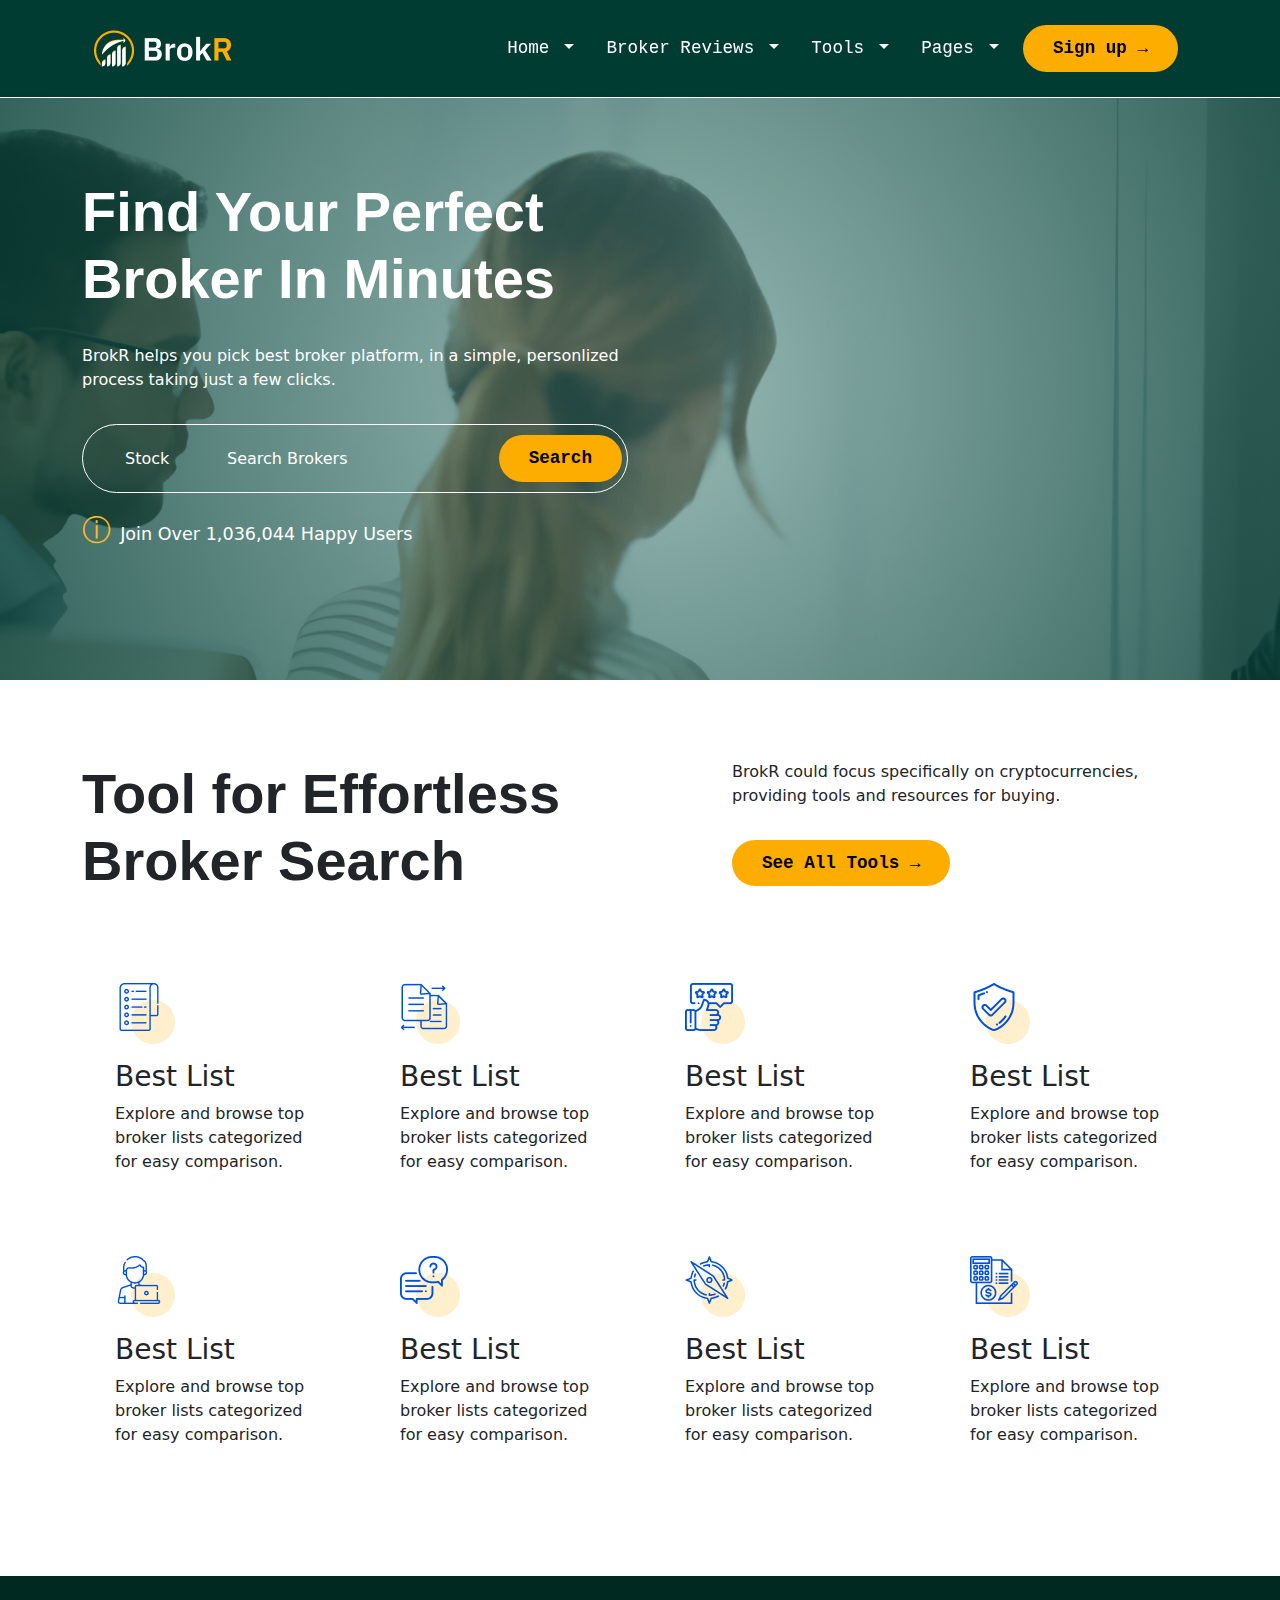
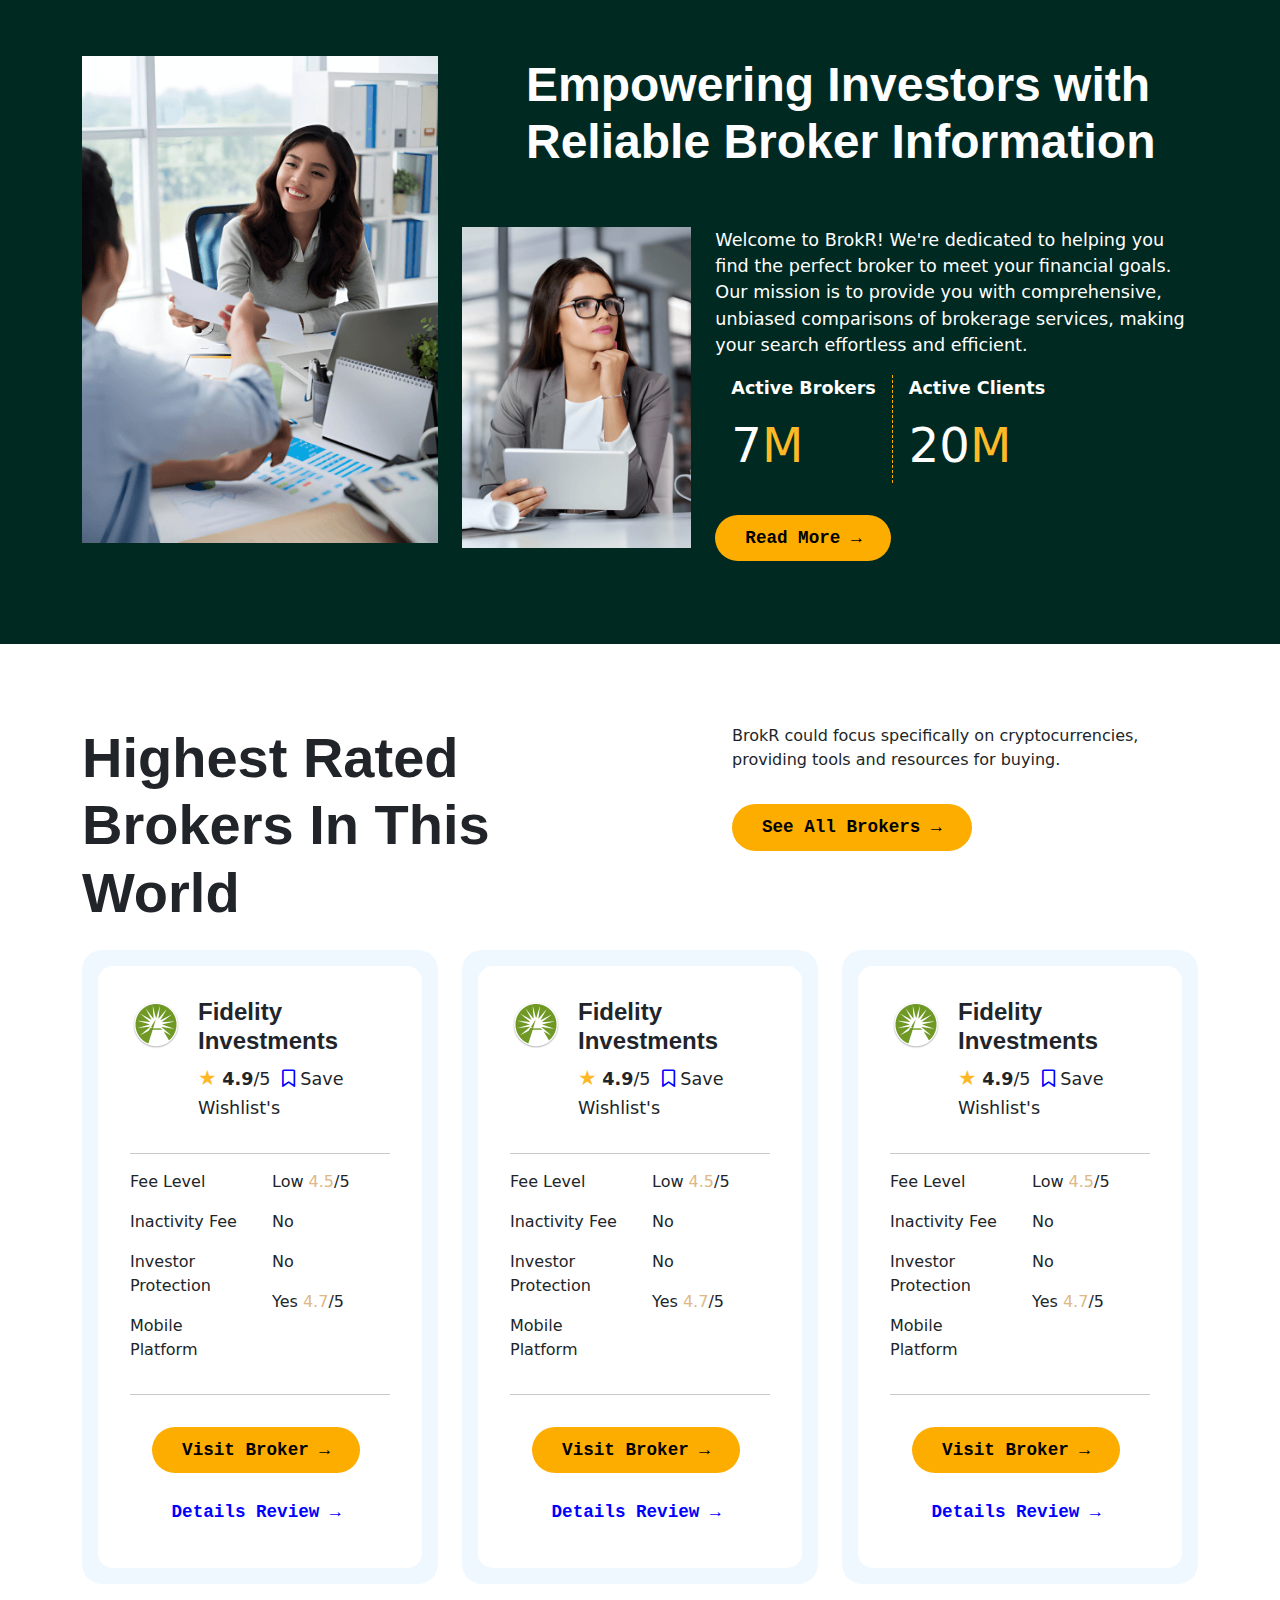
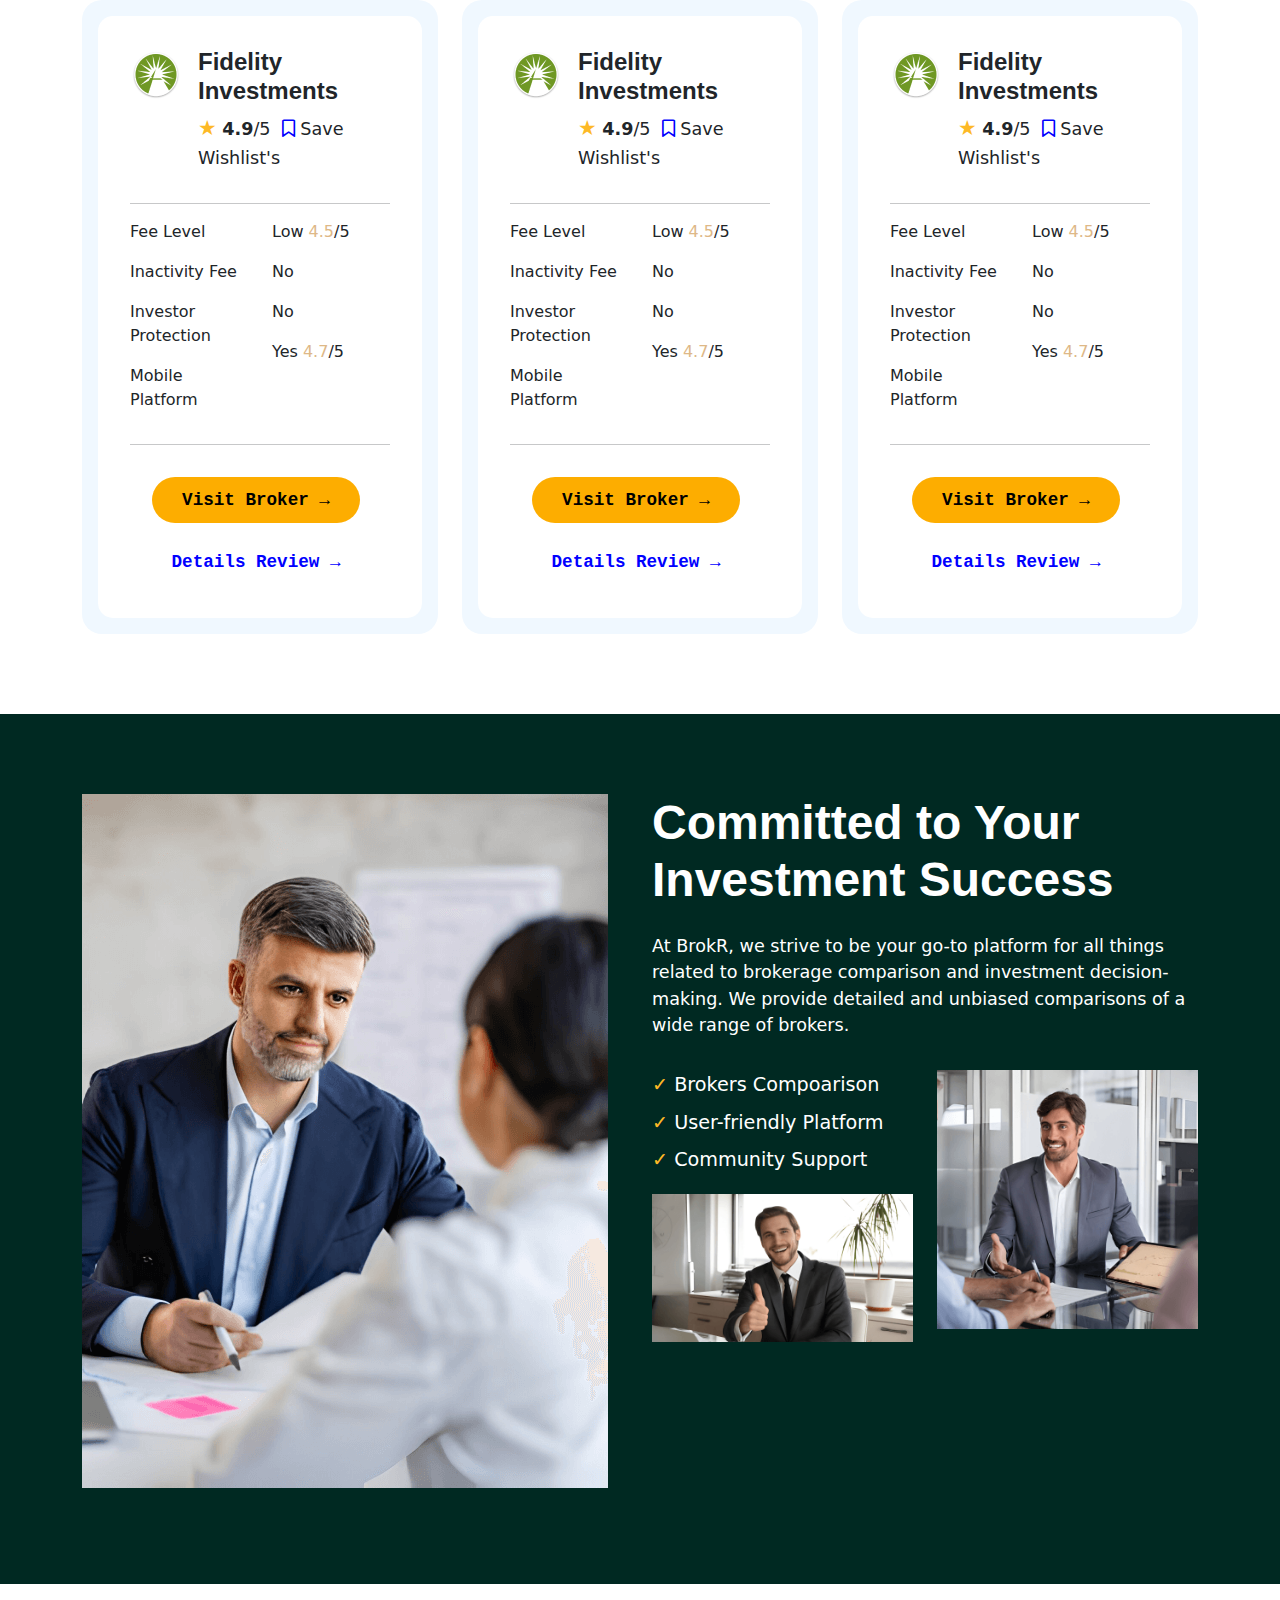
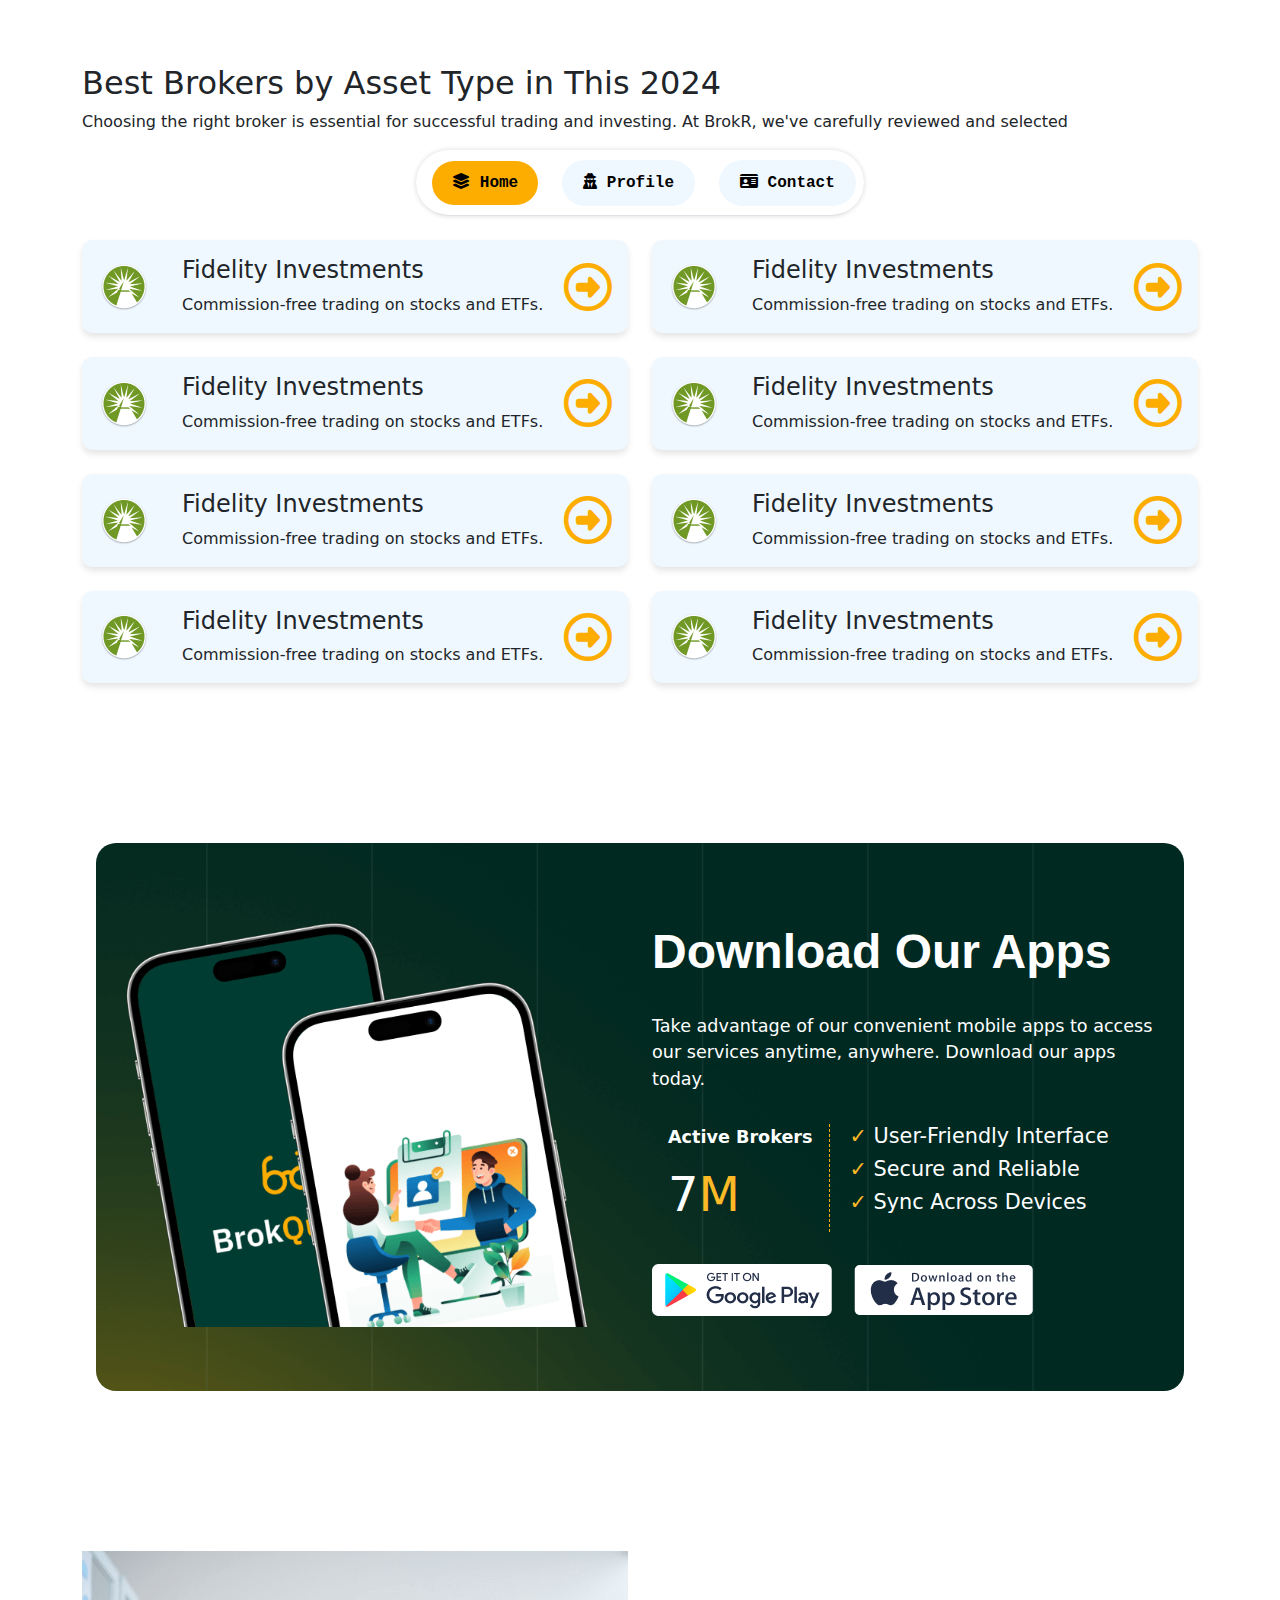
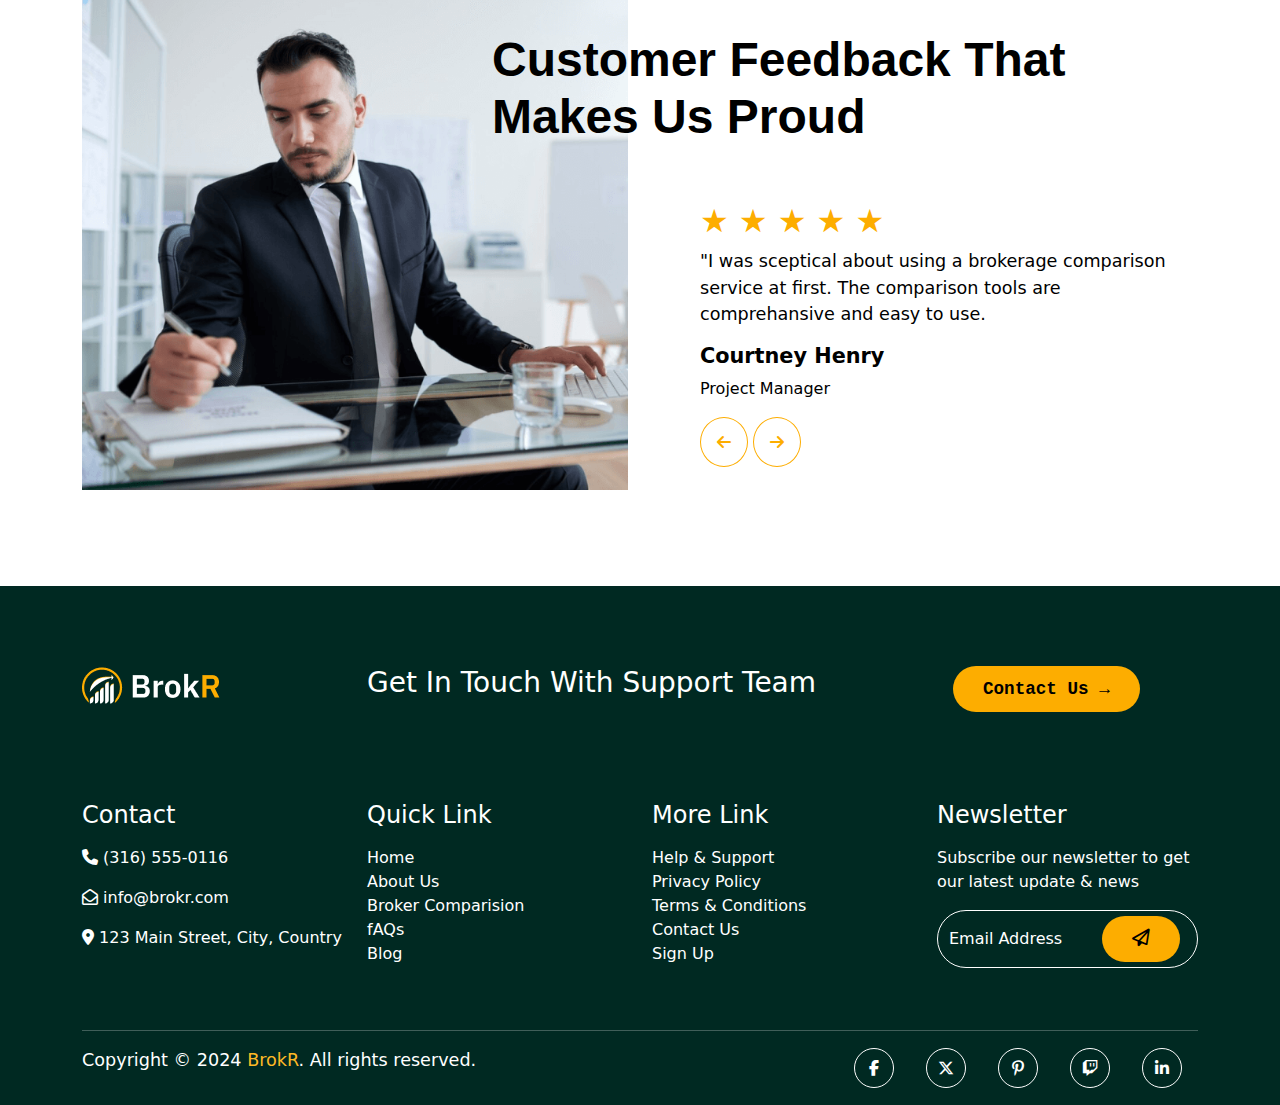
<file: index.html>
<!DOCTYPE html>
<html lang="en">
<head>
    <meta charset="UTF-8">
    <meta name="viewport" content="width=device-width, initial-scale=1.0">
    <title>Document</title>
    <link href="https://cdnjs.cloudflare.com/ajax/libs/font-awesome/6.5.0/css/all.min.css" rel="stylesheet">
    <link href="https://cdn.jsdelivr.net/npm/bootstrap@5.3.3/dist/css/bootstrap.min.css" rel="stylesheet" integrity="sha384-QWTKZyjpPEjISv5WaRU9OFeRpok6YctnYmDr5pNlyT2bRjXh0JMhjY6hW+ALEwIH" crossorigin="anonymous">
    <link rel="stylesheet" href="/style.css">
</head>
<body>
    <div id="js-page">
    <!-- navbar section starts -->
    <section class="navbar-section">
        <div class="container">
            <nav class="navbar sticky-top navbar-expand-lg">
                <div class="container-fluid">
                    <a class="navbar-brand" href="index.html">
                        <img src="/assets/images/logo.png" alt="Bootstrap">
                    </a>
                <button class="navbar-toggler" type="button" data-bs-theme="dark" data-bs-toggle="collapse" data-bs-target="#navbarNavDropdown" aria-controls="navbarNavDropdown" aria-expanded="false" aria-label="Toggle navigation">
                    <span class="navbar-toggler-icon"></span>
                </button>
                <div class="collapse navbar-collapse ms-auto me-0" id="navbarNavDropdown">
                    <ul class="navbar-nav ms-auto">
                    <li class="nav-item dropdown">
                        <a class="nav-link dropdown-toggle" href="/index.html" role="button" data-bs-toggle="dropdown" aria-expanded="false">
                        Home
                        </a>
                        <ul class="dropdown-menu">
                        <li><a class="dropdown-item" href="#">Home-One</a></li>
                        <li><a class="dropdown-item js-trying-things" href="#">Home-Two</a></li>
                        <li><a class="dropdown-item" href="#">Home-Three</a></li>
                        </ul>
                    </li>
                    <li class="nav-item dropdown">
                        <a class="nav-link dropdown-toggle" href="#" role="button" data-bs-toggle="dropdown" aria-expanded="false">
                        Broker Reviews
                        </a>
                        <ul class="dropdown-menu">
                        <li><a class="dropdown-item" href="#">Service Details</a></li>
                        <li><a class="dropdown-item" href="#">Blog Details</a></li>
                        <li><a class="dropdown-item" href="#">Case Study</a></li>
                        <li><a class="dropdown-item" href="#">Case Study Details</a></li>
                        <li><a class="dropdown-item" href="#">Our Team</a></li>
                        <li><a class="dropdown-item" href="#">Team Details</a></li>
                        <li><a class="dropdown-item" href="#">Pricing Plans</a></li>
                        </ul>
                    </li>
                    <li class="nav-item dropdown">
                        <a class="nav-link dropdown-toggle" href="#" role="button" data-bs-toggle="dropdown" aria-expanded="false">
                        Tools
                        </a>
                        <ul class="dropdown-menu">
                        <li><a class="dropdown-item" href="#">Find My Broker</a></li>
                        <li><a class="dropdown-item" href="#">Compare Brokers</a></li>
                        <li><a class="dropdown-item" href="#">Stock Fee Calculator</a></li>
                        <li><a class="dropdown-item" href="#">FX Fee Calculator</a></li>
                        <li><a class="dropdown-item" href="#">Our Team</a></li>
                        <li><a class="dropdown-item" href="#">Team Details</a></li>
                        <li><a class="dropdown-item" href="#">Pricing Plans</a></li>
                        </ul>
                    </li>
                    <li class="nav-item dropdown">
                        <a class="nav-link dropdown-toggle" href="#" role="button" data-bs-toggle="dropdown" aria-expanded="false">
                        Pages
                        </a>
                        <ul class="dropdown-menu">
                        <li><a class="dropdown-item" href="#">Service Details</a></li>
                        <li><a class="dropdown-item" href="#">Blog Details</a></li>
                        <li><a class="dropdown-item" href="#">Case Study</a></li>
                        <li><a class="dropdown-item" href="#">Case Study Details</a></li>
                        <li><a class="dropdown-item" href="#">Our Team</a></li>
                        <li><a class="dropdown-item" href="#">Team Details</a></li>
                        <li><a class="dropdown-item" href="#">Pricing Plans</a></li>
                        </ul>
                    </li>                    
                    </ul>
                    <form style="padding-left: 1rem;">
                      <button class="btn btn-outline-success me-2 js-signup-btn" type="button">Sign up &rarr;</button>
                    </form>
                </div>
                </div>
            </nav>
        </div>
    </section>
    <!-- navbar section ends -->

    <!-- hero section starts -->
     <section class="hero-section">
        <div class="container">
            <div class="row">
                <div class="col-lg-6 col-md-8">
                    <div class="section-header">
                        <h1>Find Your Perfect Broker In Minutes</h1>
                        <p>BrokR helps you pick best broker platform, in a simple, personlized process taking just a few clicks.</p>
                    </div>
                    <div class="hero-search" style="width: 100%;">
                        <div style="width: 100%; display: inline-flex; justify-content: end;">
                        <select class="form-select" aria-label="Default select example">
                            <option selected>Stock</option>
                            <option value="1">Crypto</option>
                            <option value="2">Forex</option>
                            <option value="3">CFD</option>
                        </select>
                        <form class="d-flex me-0" role="search">
                            <input class="form-control me-2" id="js-search-input" type="search" placeholder="Search Brokers" aria-label="Search">
                            <button class="btn btn-outline-success hero-btn" id="js-hero-btn" type="submit">Search</button>
                        </form>
                        </div>                
                    </div>
                    <div class="mt-3">
                        <p style="font-size: 1.1rem; font-weight: 500; color: #fff;"><span style="color: #FDB926; font-size: 1.8rem;">&#9432; </span> Join Over 1,036,044 Happy Users</p>
                    </div>
                </div>
            </div>
        </div>
     </section>

     <!-- hero section ends -->

     <!-- tools section starts -->
      <section class="tool-section">
        <div class="container">
            <div class="row">
                <div class="col-md-6">
                    <div class="section-heading">
                        <h2>Tool for Effortless Broker Search</h2>
                    </div>
                </div>
                <div class="col-md-6">
                    <div class="section-content">
                        <p>BrokR could focus specifically on cryptocurrencies, providing tools and resources for buying.</p>
                        <div class="tool-btn">
                            <button class="btn btn-outline-success me-2" type="button">See All Tools &rarr;</button>
                        </div>
                    </div>
                </div>
            </div>
            <div class="row pt-5">
                <div class="col-lg-3 col-md-4 col-sm-6">
                    <div class="tool-content">
                        <figure class="tool-logo">
                            <img src="/assets/images/tool-1.png" alt="tool logo">
                        </figure>
                        <div>
                            <h3>Best List</h3>
                            <p>Explore and browse top broker lists categorized for easy comparison.</p>
                        </div>
                    </div>
                </div>
                <div class="col-lg-3 col-md-4 col-sm-6">
                    <div class="tool-content">
                        <figure class="tool-logo">
                            <img src="/assets/images/tool-2.png" alt="tool logo">
                        </figure>
                        <div>
                            <h3>Best List</h3>
                            <p>Explore and browse top broker lists categorized for easy comparison.</p>
                        </div>
                    </div>
                </div>
                <div class="col-lg-3 col-md-4 col-sm-6">
                    <div class="tool-content">
                        <figure class="tool-logo">
                            <img src="/assets/images/tool-3.png" alt="tool logo">
                        </figure>
                        <div>
                            <h3>Best List</h3>
                            <p>Explore and browse top broker lists categorized for easy comparison.</p>
                        </div>
                    </div>
                </div>
                <div class="col-lg-3 col-md-4 col-sm-6">
                    <div class="tool-content">
                        <figure class="tool-logo">
                            <img src="/assets/images/tool-4.png" alt="tool logo">
                        </figure>
                        <div>
                            <h3>Best List</h3>
                            <p>Explore and browse top broker lists categorized for easy comparison.</p>
                        </div>
                    </div>
                </div>
                <div class="col-lg-3 col-md-4 col-sm-6">
                    <div class="tool-content">
                        <figure class="tool-logo">
                            <img src="/assets/images/tool-5.png" alt="tool logo">
                        </figure>
                        <div>
                            <h3>Best List</h3>
                            <p>Explore and browse top broker lists categorized for easy comparison.</p>
                        </div>
                    </div>
                </div>
                <div class="col-lg-3 col-md-4 col-sm-6">
                    <div class="tool-content">
                        <figure class="tool-logo">
                            <img src="/assets/images/tool-6.png" alt="tool logo">
                        </figure>
                        <div>
                            <h3>Best List</h3>
                            <p>Explore and browse top broker lists categorized for easy comparison.</p>
                        </div>
                    </div>
                </div>
                <div class="col-lg-3 col-md-4 col-sm-6">
                    <div class="tool-content">
                        <figure class="tool-logo">
                            <img src="/assets/images/tool-7.png" alt="tool logo">
                        </figure>
                        <div>
                            <h3>Best List</h3>
                            <p>Explore and browse top broker lists categorized for easy comparison.</p>
                        </div>
                    </div>
                </div>
                <div class="col-lg-3 col-md-4 col-sm-6">
                    <div class="tool-content">
                        <figure class="tool-logo">
                            <img src="/assets/images/tool-8.png" alt="tool logo">
                        </figure>
                        <div>
                            <h3>Best List</h3>
                            <p>Explore and browse top broker lists categorized for easy comparison.</p>
                        </div>
                    </div>
                </div>
            </div>
        </div>
      </section>
      <!-- tool section ends -->

      <!-- readmore section starts -->
       <section class="readmore-section">
        <div class="container">
            <div class="row">
                <div class="col-lg-4">
                    <figure class="readmore-img1">
                        <img src="/assets/images/empower-one.png" alt="empower-one">
                    </figure>
                </div>
                <div class="col-lg-8">
                    <div class="row">
                        <div class="col-lg-12 section-header">
                            <h2>Empowering Investors with Reliable Broker Information</h2>
                        </div>
                    </div>
                    <div class="row pt-5">
                        <div class="col-md-4">
                            <figure class="readmore-img2">
                                <img src="/assets/images/empower-two.png" alt="empower-two">
                            </figure>
                        </div>
                        <div class="col-md-8">
                            <div class="section-content">
                                <p>Welcome to BrokR! We're dedicated to helping you find the perfect broker to meet your financial goals. Our mission is to provide you with comprehensive, unbiased comparisons of brokerage services, making your search effortless and efficient.</p>
                            </div>
                            <div class="section-numbers">
                                <div class="active-brokers">
                                    <p>Active Brokers</p>
                                    <h2 style="color: #fff;">7<span style="color: #FDB926;">M</span></h2>
                                </div>
                                <div class="active-clients">
                                    <p>Active Clients</p>
                                    <h2 style="color: #fff;">20<span style="color: #FDB926;">M</span></h2>
                                </div>
                            </div>
                            <div class="readmore-btn"> 
                                <button class="btn btn-outline-success me-2" type="button">Read More &rarr;</button>
                            </div>
                        </div>
                    </div>
                </div>
            </div>
        </div>
       </section>


       <!-- brokers section starts -->
        <section class="brokers-section">
            <div class="container">
                <div class="row">
                    <div class="col-md-6">
                        <div class="section-heading">
                            <h2>Highest Rated Brokers In This World</h2>
                        </div>
                    </div>
                    <div class="col-md-6">
                        <div class="section-content">
                            <p>BrokR could focus specifically on cryptocurrencies, providing tools and resources for buying.</p>
                            <div class="tool-btn pt-3">
                                <button class="btn btn-outline-success me-2" type="button">See All Brokers &rarr;</button>
                            </div>
                        </div>
                    </div>
                </div>
                <div class="row">
                    <div class="col-lg-4">
                        <div style="background-color: aliceblue; padding: 1rem; margin-top: 1rem; border-radius: 20px;">
                            <div class="brokers-item">
                                <div class="brokers-header d-flex">
                                    <figure>
                                        <img src="/assets/images/investment-1.png" alt="broker logo">
                                    </figure>
                                    <div style="margin-left: 1rem;">
                                        <h3>Fidelity Investments</h3>
                                        <p><span style="color: #FDB926; font-size: 1.3rem;">&#x2605;</span> <strong>4.9</strong>/5 &nbsp;<i class="fa-regular fa-bookmark"></i> Save Wishlist's</p>
                                    </div>          
                                </div>
                                <hr>
                                <div class="row">
                                    <div class="col-6">
                                        <p>Fee Level</p>
                                        <p>Inactivity Fee</p>
                                        <p>Investor Protection</p>
                                        <p>Mobile Platform</p>
                                    </div>
                                    <div class="col-6 ms-auto">
                                        <p>Low <span style="color: burlywood;">4.5</span>/5</p>
                                        <p>No</p>
                                        <p>No</p>
                                        <p>Yes <span style="color: burlywood;">4.7</span>/5</p>
                                    </div>
                                </div>
                                <hr>
                                <div class="tool-btn pt-3">
                                    <button class="btn btn-outline-success me-2" type="button">Visit Broker &rarr;</button>
                                </div>
                                <div class="tool-btn2 pt-3">
                                    <button class="btn btn-outline-success me-2" type="button">Details Review &rarr;</button>
                                </div>                         
                            </div>
                        </div>
                        
                    </div>
                    <div class="col-lg-4">
                        <div style="background-color: aliceblue; padding: 1rem; margin-top: 1rem; border-radius: 20px;">
                            <div class="brokers-item">
                                <div class="brokers-header d-flex">
                                    <figure>
                                        <img src="/assets/images/investment-1.png" alt="broker logo">
                                    </figure>
                                    <div style="margin-left: 1rem;">
                                        <h3>Fidelity Investments</h3>
                                        <p><span style="color: #FDB926; font-size: 1.3rem;">&#x2605;</span> <strong>4.9</strong>/5 &nbsp;<i class="fa-regular fa-bookmark"></i> Save Wishlist's</p>
                                    </div>          
                                </div>
                                <hr>
                                <div class="row">
                                    <div class="col-6">
                                        <p>Fee Level</p>
                                        <p>Inactivity Fee</p>
                                        <p>Investor Protection</p>
                                        <p>Mobile Platform</p>
                                    </div>
                                    <div class="col-6 ms-auto">
                                        <p>Low <span style="color: burlywood;">4.5</span>/5</p>
                                        <p>No</p>
                                        <p>No</p>
                                        <p>Yes <span style="color: burlywood;">4.7</span>/5</p>
                                    </div>
                                </div>
                                <hr>
                                <div class="tool-btn pt-3">
                                    <button class="btn btn-outline-success me-2" type="button">Visit Broker &rarr;</button>
                                </div>
                                <div class="tool-btn2 pt-3">
                                    <button class="btn btn-outline-success me-2" type="button">Details Review &rarr;</button>
                                </div>                         
                            </div>
                        </div>
                        
                    </div>
                    <div class="col-lg-4">
                        <div style="background-color: aliceblue; padding: 1rem; margin-top: 1rem; border-radius: 20px;">
                            <div class="brokers-item">
                                <div class="brokers-header d-flex">
                                    <figure>
                                        <img src="/assets/images/investment-1.png" alt="broker logo">
                                    </figure>
                                    <div style="margin-left: 1rem;">
                                        <h3>Fidelity Investments</h3>
                                        <p><span style="color: #FDB926; font-size: 1.3rem;">&#x2605;</span> <strong>4.9</strong>/5 &nbsp;<i class="fa-regular fa-bookmark"></i> Save Wishlist's</p>
                                    </div>          
                                </div>
                                <hr>
                                <div class="row">
                                    <div class="col-6">
                                        <p>Fee Level</p>
                                        <p>Inactivity Fee</p>
                                        <p>Investor Protection</p>
                                        <p>Mobile Platform</p>
                                    </div>
                                    <div class="col-6 ms-auto">
                                        <p>Low <span style="color: burlywood;">4.5</span>/5</p>
                                        <p>No</p>
                                        <p>No</p>
                                        <p>Yes <span style="color: burlywood;">4.7</span>/5</p>
                                    </div>
                                </div>
                                <hr>
                                <div class="tool-btn pt-3">
                                    <button class="btn btn-outline-success me-2" type="button">Visit Broker &rarr;</button>
                                </div>
                                <div class="tool-btn2 pt-3">
                                    <button class="btn btn-outline-success me-2" type="button">Details Review &rarr;</button>
                                </div>                         
                            </div>
                        </div>
                        
                    </div>
                    <div class="col-lg-4">
                        <div style="background-color: aliceblue; padding: 1rem; margin-top: 1rem; border-radius: 20px;">
                            <div class="brokers-item">
                                <div class="brokers-header d-flex">
                                    <figure>
                                        <img src="/assets/images/investment-1.png" alt="broker logo">
                                    </figure>
                                    <div style="margin-left: 1rem;">
                                        <h3>Fidelity Investments</h3>
                                        <p><span style="color: #FDB926; font-size: 1.3rem;">&#x2605;</span> <strong>4.9</strong>/5 &nbsp;<i class="fa-regular fa-bookmark"></i> Save Wishlist's</p>
                                    </div>          
                                </div>
                                <hr>
                                <div class="row">
                                    <div class="col-6">
                                        <p>Fee Level</p>
                                        <p>Inactivity Fee</p>
                                        <p>Investor Protection</p>
                                        <p>Mobile Platform</p>
                                    </div>
                                    <div class="col-6 ms-auto">
                                        <p>Low <span style="color: burlywood;">4.5</span>/5</p>
                                        <p>No</p>
                                        <p>No</p>
                                        <p>Yes <span style="color: burlywood;">4.7</span>/5</p>
                                    </div>
                                </div>
                                <hr>
                                <div class="tool-btn pt-3">
                                    <button class="btn btn-outline-success me-2" type="button">Visit Broker &rarr;</button>
                                </div>
                                <div class="tool-btn2 pt-3">
                                    <button class="btn btn-outline-success me-2" type="button">Details Review &rarr;</button>
                                </div>                         
                            </div>
                        </div>
                        
                    </div>
                    <div class="col-lg-4">
                        <div style="background-color: aliceblue; padding: 1rem; margin-top: 1rem; border-radius: 20px;">
                            <div class="brokers-item">
                                <div class="brokers-header d-flex">
                                    <figure>
                                        <img src="/assets/images/investment-1.png" alt="broker logo">
                                    </figure>
                                    <div style="margin-left: 1rem;">
                                        <h3>Fidelity Investments</h3>
                                        <p><span style="color: #FDB926; font-size: 1.3rem;">&#x2605;</span> <strong>4.9</strong>/5 &nbsp;<i class="fa-regular fa-bookmark"></i> Save Wishlist's</p>
                                    </div>          
                                </div>
                                <hr>
                                <div class="row">
                                    <div class="col-6">
                                        <p>Fee Level</p>
                                        <p>Inactivity Fee</p>
                                        <p>Investor Protection</p>
                                        <p>Mobile Platform</p>
                                    </div>
                                    <div class="col-6 ms-auto">
                                        <p>Low <span style="color: burlywood;">4.5</span>/5</p>
                                        <p>No</p>
                                        <p>No</p>
                                        <p>Yes <span style="color: burlywood;">4.7</span>/5</p>
                                    </div>
                                </div>
                                <hr>
                                <div class="tool-btn pt-3">
                                    <button class="btn btn-outline-success me-2" type="button">Visit Broker &rarr;</button>
                                </div>
                                <div class="tool-btn2 pt-3">
                                    <button class="btn btn-outline-success me-2" type="button">Details Review &rarr;</button>
                                </div>                         
                            </div>
                        </div>
                        
                    </div>
                    <div class="col-lg-4">
                        <div style="background-color: aliceblue; padding: 1rem; margin-top: 1rem; border-radius: 20px;">
                            <div class="brokers-item">
                                <div class="brokers-header d-flex">
                                    <figure>
                                        <img src="/assets/images/investment-1.png" alt="broker logo">
                                    </figure>
                                    <div style="margin-left: 1rem;">
                                        <h3>Fidelity Investments</h3>
                                        <p><span style="color: #FDB926; font-size: 1.3rem;">&#x2605;</span> <strong>4.9</strong>/5 &nbsp;<i class="fa-regular fa-bookmark"></i> Save Wishlist's</p>
                                    </div>          
                                </div>
                                <hr>
                                <div class="row">
                                    <div class="col-6">
                                        <p>Fee Level</p>
                                        <p>Inactivity Fee</p>
                                        <p>Investor Protection</p>
                                        <p>Mobile Platform</p>
                                    </div>
                                    <div class="col-6 ms-auto">
                                        <p>Low <span style="color: burlywood;">4.5</span>/5</p>
                                        <p>No</p>
                                        <p>No</p>
                                        <p>Yes <span style="color: burlywood;">4.7</span>/5</p>
                                    </div>
                                </div>
                                <hr>
                                <div class="tool-btn pt-3">
                                    <button class="btn btn-outline-success me-2" type="button">Visit Broker &rarr;</button>
                                </div>
                                <div class="tool-btn2 pt-3">
                                    <button class="btn btn-outline-success me-2" type="button">Details Review &rarr;</button>
                                </div>                         
                            </div>
                        </div>    
                    </div>
                </div>
            </div>
        </section>

        <!-- brokers section end -->

        <!-- commitment section starts -->
        <section class="commitment-section">
            <div class="container">
                <div class="row">
                    <div class="col-lg-6">
                        <figure class="commitment-img1">
                            <img src="/assets/images/home-two-success-1.png" alt="commitment-one">
                        </figure>
                    </div>
                    <div class="col-lg-6">
                        <div class="row">
                            <div class="col-lg-12 section-header">
                                <h2>Committed to Your Investment Success</h2>
                                <p>At BrokR, we strive to be your go-to platform for all things related to brokerage comparison and investment decision-making. We provide detailed and unbiased comparisons of a wide range of brokers.</p>
                            </div>
                        </div>
                        <div class="row">
                            <div class="col-sm-6">
                                <div style="margin-bottom: 20px;">
                                    <h4><span style="color: #FDB926;">&#10003;</span> Brokers Compoarison</h4>
                                    <h4><span style="color: #FDB926;">&#10003;</span> User-friendly Platform</h4>
                                    <h4><span style="color: #FDB926;">&#10003;</span> Community Support</h4>
                                </div>
                                <figure>
                                    <img src="/assets/images/home-two-success-2.png" alt="">
                                </figure>
                            </div>
                            <div class="col-sm-6">
                                <figure>
                                    <img src="/assets/images/home-two-success-3.png" alt="">
                                </figure>
                            </div>
                        </div>
                        
                    </div>
                </div>
            </div>
        </section>
        <!-- commitment section ends -->

        <!-- best brokers section starts -->
         <section class="best-brokers">
            <div class="container">
                <div class="row d-flex align-items-center justify-content-center">
                    <div class="section-header">
                        <h2>Best Brokers by Asset Type in This 2024</h2>
                        <p>Choosing the right broker is essential for successful trading and investing. At BrokR, we've carefully reviewed and selected</p>
                    </div>
                </div>
                <div class="row d-flex justify-content-center">
                    <ul class="nav nav-tabs" id="myTab" role="tablist">
                        <li class="nav-item" role="presentation">
                          <button class="nav-link active best-broker-btn me-2" id="home-tab" data-bs-toggle="tab" data-bs-target="#home-tab-pane" type="button" role="tab" aria-controls="home-tab-pane" aria-selected="true"><i class="fa-solid fa-layer-group"></i> Home</button>
                        </li>
                        <li class="nav-item" role="presentation">
                          <button class="nav-link best-broker-btn me-2" id="profile-tab" data-bs-toggle="tab" data-bs-target="#profile-tab-pane" type="button" role="tab" aria-controls="profile-tab-pane" aria-selected="false"><i class="fa-solid fa-user-secret"></i> Profile</button>
                        </li>
                        <li class="nav-item" role="presentation">
                          <button class="nav-link best-broker-btn me-2" id="contact-tab" data-bs-toggle="tab" data-bs-target="#contact-tab-pane" type="button" role="tab" aria-controls="contact-tab-pane" aria-selected="false"><i class="fa-solid fa-id-card"></i> Contact</button>
                        </li>
                    </ul>
                    <div class="tab-content" id="myTabContent">
                        
                        
                        
                        <div class="tab-pane fade show active" id="home-tab-pane" role="tabpanel" aria-labelledby="home-tab" tabindex="0">
                            <div class="row">
                                <div class="col-md-6 pt-4">
                                    <div class="section-content d-flex align-items-center">
                                        <figure class="mb-0">
                                            <img src="/assets/images/investment-1.png" alt="logo image">
                                        </figure>
                                        <div style="margin-right: auto; margin-left: 2rem; margin-bottom: 0;">
                                            <h4>Fidelity Investments</h4>
                                            <p style="margin-bottom: 0;">Commission-free trading on stocks and ETFs.</p>
                                        </div>
                                        <div class="arrow-symbol"><i class="fa-regular fa-circle-right mb-0"></i></div>
                                    </div>
                                </div>
                                <div class="col-md-6 pt-4">
                                    <div class="section-content d-flex align-items-center">
                                        <figure class="mb-0">
                                            <img src="/assets/images/investment-1.png" alt="logo image">
                                        </figure>
                                        <div style="margin-right: auto; margin-left: 2rem; margin-bottom: 0;">
                                            <h4>Fidelity Investments</h4>
                                            <p style="margin-bottom: 0;">Commission-free trading on stocks and ETFs.</p>
                                        </div>
                                        <div class="arrow-symbol"><i class="fa-regular fa-circle-right mb-0"></i></div>
                                    </div>
                                </div>
                                <div class="col-md-6 pt-4">
                                    <div class="section-content d-flex align-items-center">
                                        <figure class="mb-0">
                                            <img src="/assets/images/investment-1.png" alt="logo image">
                                        </figure>
                                        <div style="margin-right: auto; margin-left: 2rem; margin-bottom: 0;">
                                            <h4>Fidelity Investments</h4>
                                            <p style="margin-bottom: 0;">Commission-free trading on stocks and ETFs.</p>
                                        </div>
                                        <div class="arrow-symbol"><i class="fa-regular fa-circle-right mb-0"></i></div>
                                    </div>
                                </div>
                                <div class="col-md-6 pt-4">
                                    <div class="section-content d-flex align-items-center">
                                        <figure class="mb-0">
                                            <img src="/assets/images/investment-1.png" alt="logo image">
                                        </figure>
                                        <div style="margin-right: auto; margin-left: 2rem; margin-bottom: 0;">
                                            <h4>Fidelity Investments</h4>
                                            <p style="margin-bottom: 0;">Commission-free trading on stocks and ETFs.</p>
                                        </div>
                                        <div class="arrow-symbol"><i class="fa-regular fa-circle-right mb-0"></i></div>
                                    </div>
                                </div>
                                <div class="col-md-6 pt-4">
                                    <div class="section-content d-flex align-items-center">
                                        <figure class="mb-0">
                                            <img src="/assets/images/investment-1.png" alt="logo image">
                                        </figure>
                                        <div style="margin-right: auto; margin-left: 2rem; margin-bottom: 0;">
                                            <h4>Fidelity Investments</h4>
                                            <p style="margin-bottom: 0;">Commission-free trading on stocks and ETFs.</p>
                                        </div>
                                        <div class="arrow-symbol"><i class="fa-regular fa-circle-right mb-0"></i></div>
                                    </div>
                                </div>
                                <div class="col-md-6 pt-4">
                                    <div class="section-content d-flex align-items-center">
                                        <figure class="mb-0">
                                            <img src="/assets/images/investment-1.png" alt="logo image">
                                        </figure>
                                        <div style="margin-right: auto; margin-left: 2rem; margin-bottom: 0;">
                                            <h4>Fidelity Investments</h4>
                                            <p style="margin-bottom: 0;">Commission-free trading on stocks and ETFs.</p>
                                        </div>
                                        <div class="arrow-symbol"><i class="fa-regular fa-circle-right mb-0"></i></div>
                                    </div>
                                </div>
                                <div class="col-md-6 pt-4">
                                    <div class="section-content d-flex align-items-center">
                                        <figure class="mb-0">
                                            <img src="/assets/images/investment-1.png" alt="logo image">
                                        </figure>
                                        <div style="margin-right: auto; margin-left: 2rem; margin-bottom: 0;">
                                            <h4>Fidelity Investments</h4>
                                            <p style="margin-bottom: 0;">Commission-free trading on stocks and ETFs.</p>
                                        </div>
                                        <div class="arrow-symbol"><i class="fa-regular fa-circle-right mb-0"></i></div>
                                    </div>
                                </div>
                                <div class="col-md-6 pt-4">
                                    <div class="section-content d-flex align-items-center">
                                        <figure class="mb-0">
                                            <img src="/assets/images/investment-1.png" alt="logo image">
                                        </figure>
                                        <div style="margin-right: auto; margin-left: 2rem; margin-bottom: 0;">
                                            <h4>Fidelity Investments</h4>
                                            <p style="margin-bottom: 0;">Commission-free trading on stocks and ETFs.</p>
                                        </div>
                                        <div class="arrow-symbol"><i class="fa-regular fa-circle-right mb-0"></i></div>
                                    </div>
                                </div>
                                
                            </div>
                        </div>
                        
                        
                        
                        <div class="tab-pane fade" id="profile-tab-pane" role="tabpanel" aria-labelledby="profile-tab" tabindex="0">
                            <div class="row">
                                <div class="col-md-6 pt-4">
                                    <div class="section-content d-flex align-items-center">
                                        <figure class="mb-0">
                                            <img src="/assets/images/investment-1.png" alt="logo image">
                                        </figure>
                                        <div style="margin-right: auto; margin-left: 2rem; margin-bottom: 0;">
                                            <h4>Fidelity Investments</h4>
                                            <p style="margin-bottom: 0;">Commission-free trading on stocks and ETFs.</p>
                                        </div>
                                        <div class="arrow-symbol"><i class="fa-regular fa-circle-right mb-0"></i></div>
                                    </div>
                                </div>
                                <div class="col-md-6 pt-4">
                                    <div class="section-content d-flex align-items-center">
                                        <figure class="mb-0">
                                            <img src="/assets/images/investment-1.png" alt="logo image">
                                        </figure>
                                        <div style="margin-right: auto; margin-left: 2rem; margin-bottom: 0;">
                                            <h4>Fidelity Investments</h4>
                                            <p style="margin-bottom: 0;">Commission-free trading on stocks and ETFs.</p>
                                        </div>
                                        <div class="arrow-symbol"><i class="fa-regular fa-circle-right mb-0"></i></div>
                                    </div>
                                </div>
                                <div class="col-md-6 pt-4">
                                    <div class="section-content d-flex align-items-center">
                                        <figure class="mb-0">
                                            <img src="/assets/images/investment-1.png" alt="logo image">
                                        </figure>
                                        <div style="margin-right: auto; margin-left: 2rem; margin-bottom: 0;">
                                            <h4>Fidelity Investments</h4>
                                            <p style="margin-bottom: 0;">Commission-free trading on stocks and ETFs.</p>
                                        </div>
                                        <div class="arrow-symbol"><i class="fa-regular fa-circle-right mb-0"></i></div>
                                    </div>
                                </div>
                                <div class="col-md-6 pt-4">
                                    <div class="section-content d-flex align-items-center">
                                        <figure class="mb-0">
                                            <img src="/assets/images/investment-1.png" alt="logo image">
                                        </figure>
                                        <div style="margin-right: auto; margin-left: 2rem; margin-bottom: 0;">
                                            <h4>Fidelity Investments</h4>
                                            <p style="margin-bottom: 0;">Commission-free trading on stocks and ETFs.</p>
                                        </div>
                                        <div class="arrow-symbol"><i class="fa-regular fa-circle-right mb-0"></i></div>
                                    </div>
                                </div>
                                <div class="col-md-6 pt-4">
                                    <div class="section-content d-flex align-items-center">
                                        <figure class="mb-0">
                                            <img src="/assets/images/investment-1.png" alt="logo image">
                                        </figure>
                                        <div style="margin-right: auto; margin-left: 2rem; margin-bottom: 0;">
                                            <h4>Fidelity Investments</h4>
                                            <p style="margin-bottom: 0;">Commission-free trading on stocks and ETFs.</p>
                                        </div>
                                        <div class="arrow-symbol"><i class="fa-regular fa-circle-right mb-0"></i></div>
                                    </div>
                                </div>
                                <div class="col-md-6 pt-4">
                                    <div class="section-content d-flex align-items-center">
                                        <figure class="mb-0">
                                            <img src="/assets/images/investment-1.png" alt="logo image">
                                        </figure>
                                        <div style="margin-right: auto; margin-left: 2rem; margin-bottom: 0;">
                                            <h4>Fidelity Investments</h4>
                                            <p style="margin-bottom: 0;">Commission-free trading on stocks and ETFs.</p>
                                        </div>
                                        <div class="arrow-symbol"><i class="fa-regular fa-circle-right mb-0"></i></div>
                                    </div>
                                </div>
                                <div class="col-md-6 pt-4">
                                    <div class="section-content d-flex align-items-center">
                                        <figure class="mb-0">
                                            <img src="/assets/images/investment-1.png" alt="logo image">
                                        </figure>
                                        <div style="margin-right: auto; margin-left: 2rem; margin-bottom: 0;">
                                            <h4>Fidelity Investments</h4>
                                            <p style="margin-bottom: 0;">Commission-free trading on stocks and ETFs.</p>
                                        </div>
                                        <div class="arrow-symbol"><i class="fa-regular fa-circle-right mb-0"></i></div>
                                    </div>
                                </div>
                                <div class="col-md-6 pt-4">
                                    <div class="section-content d-flex align-items-center">
                                        <figure class="mb-0">
                                            <img src="/assets/images/investment-1.png" alt="logo image">
                                        </figure>
                                        <div style="margin-right: auto; margin-left: 2rem; margin-bottom: 0;">
                                            <h4>Fidelity Investments</h4>
                                            <p style="margin-bottom: 0;">Commission-free trading on stocks and ETFs.</p>
                                        </div>
                                        <div class="arrow-symbol"><i class="fa-regular fa-circle-right mb-0"></i></div>
                                    </div>
                                </div>
                                
                            </div>
                        </div>
                        <div class="tab-pane fade" id="contact-tab-pane" role="tabpanel" aria-labelledby="contact-tab" tabindex="0">
                            <div class="row">
                                <div class="col-md-6 pt-4">
                                    <div class="section-content d-flex align-items-center">
                                        <figure class="mb-0">
                                            <img src="/assets/images/investment-1.png" alt="logo image">
                                        </figure>
                                        <div style="margin-right: auto; margin-left: 2rem; margin-bottom: 0;">
                                            <h4>Fidelity Investments</h4>
                                            <p style="margin-bottom: 0;">Commission-free trading on stocks and ETFs.</p>
                                        </div>
                                        <div class="arrow-symbol"><i class="fa-regular fa-circle-right mb-0"></i></div>
                                    </div>
                                </div>
                                <div class="col-md-6 pt-4">
                                    <div class="section-content d-flex align-items-center">
                                        <figure class="mb-0">
                                            <img src="/assets/images/investment-1.png" alt="logo image">
                                        </figure>
                                        <div style="margin-right: auto; margin-left: 2rem; margin-bottom: 0;">
                                            <h4>Fidelity Investments</h4>
                                            <p style="margin-bottom: 0;">Commission-free trading on stocks and ETFs.</p>
                                        </div>
                                        <div class="arrow-symbol"><i class="fa-regular fa-circle-right mb-0"></i></div>
                                    </div>
                                </div>
                                <div class="col-md-6 pt-4">
                                    <div class="section-content d-flex align-items-center">
                                        <figure class="mb-0">
                                            <img src="/assets/images/investment-1.png" alt="logo image">
                                        </figure>
                                        <div style="margin-right: auto; margin-left: 2rem; margin-bottom: 0;">
                                            <h4>Fidelity Investments</h4>
                                            <p style="margin-bottom: 0;">Commission-free trading on stocks and ETFs.</p>
                                        </div>
                                        <div class="arrow-symbol"><i class="fa-regular fa-circle-right mb-0"></i></div>
                                    </div>
                                </div>
                                <div class="col-md-6 pt-4">
                                    <div class="section-content d-flex align-items-center">
                                        <figure class="mb-0">
                                            <img src="/assets/images/investment-1.png" alt="logo image">
                                        </figure>
                                        <div style="margin-right: auto; margin-left: 2rem; margin-bottom: 0;">
                                            <h4>Fidelity Investments</h4>
                                            <p style="margin-bottom: 0;">Commission-free trading on stocks and ETFs.</p>
                                        </div>
                                        <div class="arrow-symbol"><i class="fa-regular fa-circle-right mb-0"></i></div>
                                    </div>
                                </div>
                                <div class="col-md-6 pt-4">
                                    <div class="section-content d-flex align-items-center">
                                        <figure class="mb-0">
                                            <img src="/assets/images/investment-1.png" alt="logo image">
                                        </figure>
                                        <div style="margin-right: auto; margin-left: 2rem; margin-bottom: 0;">
                                            <h4>Fidelity Investments</h4>
                                            <p style="margin-bottom: 0;">Commission-free trading on stocks and ETFs.</p>
                                        </div>
                                        <div class="arrow-symbol"><i class="fa-regular fa-circle-right mb-0"></i></div>
                                    </div>
                                </div>
                                <div class="col-md-6 pt-4">
                                    <div class="section-content d-flex align-items-center">
                                        <figure class="mb-0">
                                            <img src="/assets/images/investment-1.png" alt="logo image">
                                        </figure>
                                        <div style="margin-right: auto; margin-left: 2rem; margin-bottom: 0;">
                                            <h4>Fidelity Investments</h4>
                                            <p style="margin-bottom: 0;">Commission-free trading on stocks and ETFs.</p>
                                        </div>
                                        <div class="arrow-symbol"><i class="fa-regular fa-circle-right mb-0"></i></div>
                                    </div>
                                </div>
                                <div class="col-md-6 pt-4">
                                    <div class="section-content d-flex align-items-center">
                                        <figure class="mb-0">
                                            <img src="/assets/images/investment-1.png" alt="logo image">
                                        </figure>
                                        <div style="margin-right: auto; margin-left: 2rem; margin-bottom: 0;">
                                            <h4>Fidelity Investments</h4>
                                            <p style="margin-bottom: 0;">Commission-free trading on stocks and ETFs.</p>
                                        </div>
                                        <div class="arrow-symbol"><i class="fa-regular fa-circle-right mb-0"></i></div>
                                    </div>
                                </div>
                                <div class="col-md-6 pt-4">
                                    <div class="section-content d-flex align-items-center">
                                        <figure class="mb-0">
                                            <img src="/assets/images/investment-1.png" alt="logo image">
                                        </figure>
                                        <div style="margin-right: auto; margin-left: 2rem; margin-bottom: 0;">
                                            <h4>Fidelity Investments</h4>
                                            <p style="margin-bottom: 0;">Commission-free trading on stocks and ETFs.</p>
                                        </div>
                                        <div class="arrow-symbol"><i class="fa-regular fa-circle-right mb-0"></i></div>
                                    </div>
                                </div>
                                
                            </div>
                        </div>

                      </div>
                </div>
            </div>
         </section>
         <!-- best brokers section ends -->


         <!-- donwlaod apps section starts -->
          <section class="download-section">
            <div class="download-bg py-5">
                <div class="container">
                    <div class="row">
                        <div class="col-lg-6">
                            <figure class="download-img">
                                <img src="/assets/images/home-two-app.png" alt="">
                            </figure>
                        </div>
                        <div class="col-lg-6 download-content">
                            <div class="section-content">
                                <h2>Download Our Apps</h2>
                                <p>Take advantage of our convenient mobile apps to access our services anytime, anywhere. Download our apps today.</p>
                            </div>
                            <div class="section-numbers">
                                <div class="active-brokers">
                                    <p>Active Brokers</p>
                                    <h2 style="color: #fff;">7<span style="color: #FDB926;">M</span></h2>
                                </div>
                                <div style="margin-left: 20px;">
                                    <h4><span style="color: #FDB926;">&#10003;</span> User-Friendly Interface</h4>
                                    <h4><span style="color: #FDB926;">&#10003;</span> Secure and Reliable</h4>
                                    <h4><span style="color: #FDB926;">&#10003;</span> Sync Across Devices</h4>
                                </div>
                            </div>
                            <div class="download-links">
                                <a href="#"><img src="/assets/images/googleplay-white.png" alt=""></a>
                                <a href="#" style="padding-left: 1rem;"><img src="/assets/images/appstore-white.png" alt=""></a>
                            </div>
                        </div>      
                    </div>
                </div>
            </div>
          </section>
          <!-- download section ends -->


          <!-- feedback section starts -->
        <section class="feedback-section">
            <div class="container">
                <div class="row">
                    <div class="col-lg-6">
                        <figure class="feedback-img">
                            <img src="/assets/images/home-two-feedback.png" alt="feedback image">
                        </figure>
                    </div>
                    <div class="col-lg-6">
                        <div class="section-content">
                            <div class="section-header">
                                <h2>Customer Feedback That Makes Us Proud</h2>
                            </div>
                            <div style="padding-left: 3rem; padding-top: 3rem;">
                                <figure class="feedback-content">
                                    <h4>&#9733; &#9733; &#9733; &#9733; &#9733;</h4>
                                    <p>"I was sceptical about using a brokerage comparison service at first. The comparison tools are comprehansive and easy to use.</p>
                                    <h3>Courtney Henry</h3>
                                    <figcaption>Project Manager</figcaption>
                                </figure>
                                <div>
                                    <i class="fa-solid fa-arrow-left"></i>
                                    <i class="fa-solid fa-arrow-right"></i>
                                </div>
                            </div>
                        </div>
                    </div>
                </div>
            </div>
        </section>
        <!-- feedback section ends -->


        <!-- footer section starts -->
         <section class="footer-section">
            <div class="container">
                <div class="row section-header">
                    <div class="col-lg-3">
                        <figure>
                            <img src="/assets/images/logo.png" alt="company logo">
                        </figure>
                    </div>
                    <div class="col-lg-6">
                        <h3>Get In Touch With Support Team</h3>
                    </div>
                    <div class="col-lg-3">
                        <form style="padding-left: 1rem;">
                            <button class="btn btn-outline-success me-2" type="button">Contact Us &rarr;</button>
                          </form>
                    </div>
                </div>
                <div class="row mt-5 d-flex justify-content-center">
                    <div class="col-xl-3 col-lg-4 col-sm-6">
                        <div class="footer-links">
                            <h4>Contact</h4>
                            <p><i class="fa-solid fa-phone"></i> (316) 555-0116</p>
                            <p><i class="fa-regular fa-envelope-open"></i> info@brokr.com</p>
                            <p><i class="fa-solid fa-location-dot"></i> 123 Main Street, City, Country</p>
                        </div>
                    </div>
                    <div class="col-xl-3 col-lg-4 col-sm-6">
                        <div class="footer-links">
                            <h4>Quick Link</h4>
                            <ul class="list-unstyled footer-list">
                                <li class="d-flex">
                                    <a href="#">Home</a>
                                </li>
                                <li class="d-flex">
                                    <a href="#">About Us</a>
                                </li>
                                <li class="d-flex">
                                    <a href="#">Broker Comparision</a>
                                </li>
                                <li class="d-flex">
                                    <a href="#">fAQs</a>
                                </li>
                                <li class="d-flex">
                                    <a href="#">Blog</a>
                                </li>
                            </ul>
                        </div>
                    </div>
                    <div class="col-xl-3 col-lg-4 col-sm-6">
                        <div class="footer-links">
                            <h4>More Link</h4>
                            <ul class="list-unstyled footer-list">
                                <li class="d-flex">
                                    <a href="#">Help & Support</a>
                                </li>
                                <li class="d-flex">
                                    <a href="#">Privacy Policy</a>
                                </li>
                                <li class="d-flex">
                                    <a href="#">Terms & Conditions</a>
                                </li>
                                <li class="d-flex">
                                    <a href="#">Contact Us</a>
                                </li>
                                <li class="d-flex">
                                    <a href="#">Sign Up</a>
                                </li>
                            </ul>
                        </div>
                    </div>
                    <div class="col-xl-3 col-lg-4 col-sm-6">
                        <div class="footer-links">
                            <h4>Newsletter</h4>
                        <p>Subscribe our newsletter to get our latest update & news</p>
                        <form class="footer-email" action="submit">
                            <input type="email" placeholder="Email Address">
                            <button class="btn btn-outline-success me-2" type="button"><i class="fa-regular fa-paper-plane"></i></button>
                        </form>
                        </div>
                        
                    </div>
                </div>
                <hr class="mt-5">
                <div class="row footer-copyright">
                    <div class="col-lg-6">
                        <p style="font-size: 1.1rem;">Copyright © 2024 <span style="color: #FDB926;">BrokR</span>. All rights reserved.</p>
                    </div>
                    <div class="col-lg-6 footer-icons">
                        <i class="fa-brands fa-facebook-f"></i>
                        <i class="fa-brands fa-x-twitter"></i>
                        <i class="fa-brands fa-pinterest-p"></i>
                        <i class="fa-brands fa-twitch"></i>
                        <i class="fa-brands fa-linkedin-in"></i>
                    </div>
                </div>
            </div>
         </section>
        </div>






    <script src="/script.js"></script>
    <script src="https://cdn.jsdelivr.net/npm/bootstrap@5.3.3/dist/js/bootstrap.bundle.min.js" integrity="sha384-YvpcrYf0tY3lHB60NNkmXc5s9fDVZLESaAA55NDzOxhy9GkcIdslK1eN7N6jIeHz" crossorigin="anonymous"></script>
    <script src="https://cdn.jsdelivr.net/npm/@popperjs/core@2.11.8/dist/umd/popper.min.js" integrity="sha384-I7E8VVD/ismYTF4hNIPjVp/Zjvgyol6VFvRkX/vR+Vc4jQkC+hVqc2pM8ODewa9r" crossorigin="anonymous"></script>
    <!-- <script src="https://cdn.jsdelivr.net/npm/bootstrap@5.3.3/dist/js/bootstrap.min.js" integrity="sha384-0pUGZvbkm6XF6gxjEnlmuGrJXVbNuzT9qBBavbLwCsOGabYfZo0T0to5eqruptLy" crossorigin="anonymous"></script>  -->
</body>
</html>
</file>
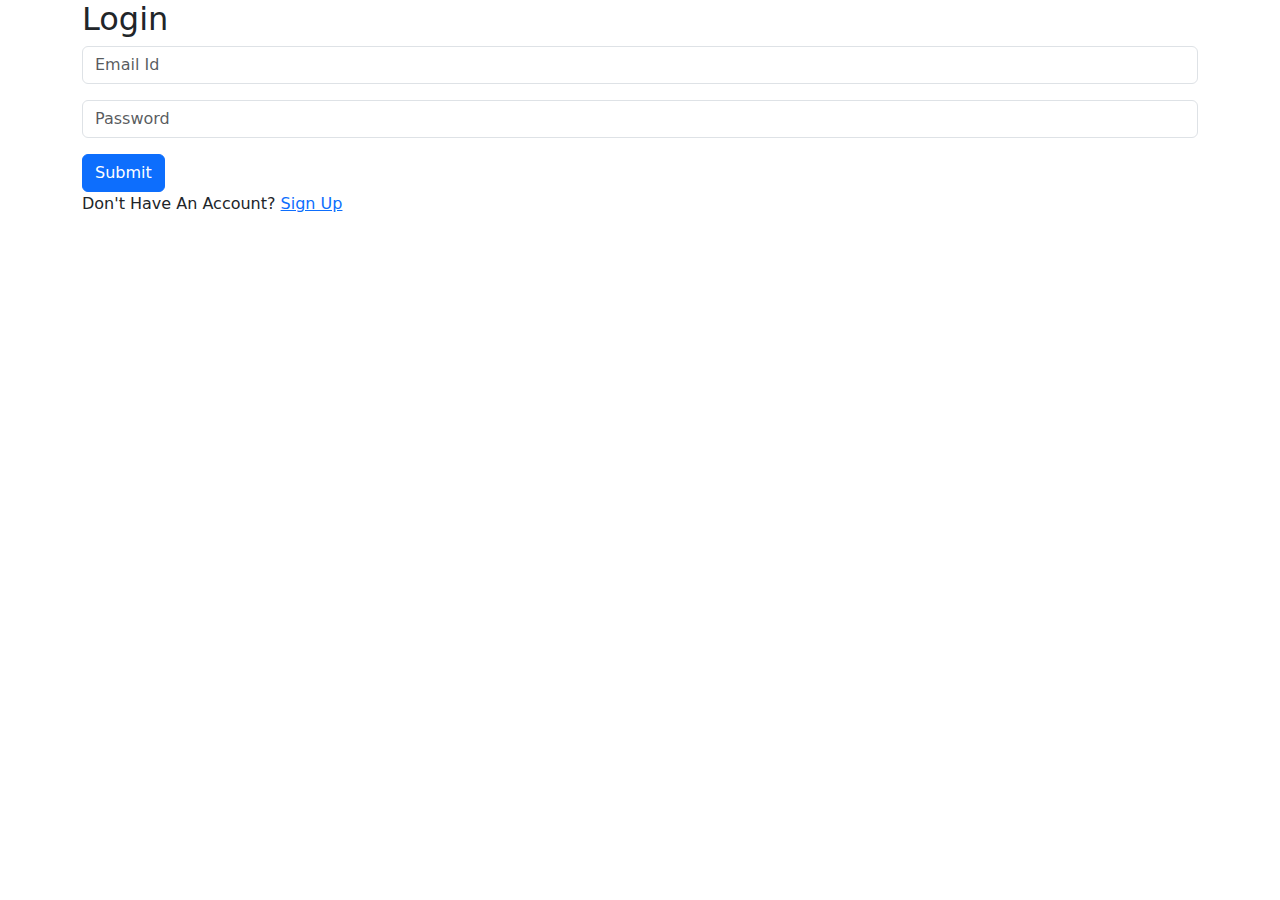
<file: login.html>
<!DOCTYPE html>
<html lang="en">
<head>
    <meta charset="UTF-8">
    <meta name="viewport" content="width=device-width, initial-scale=1.0">
    <title>Log In</title>
    <link href="https://cdn.jsdelivr.net/npm/bootstrap@5.3.3/dist/css/bootstrap.min.css" rel="stylesheet" integrity="sha384-QWTKZyjpPEjISv5WaRU9OFeRpok6YctnYmDr5pNlyT2bRjXh0JMhjY6hW+ALEwIH" crossorigin="anonymous">
    <link rel="stylesheet" href="/signup.css">
</head>
<body>
    <div class="container">
        <h2>Login</h2>
        <form id="login-form">
            <div class="mb-3">
                <input required type="email" class="form-control" id="email-id" placeholder="Email Id">
            </div>
            <div class="mb-3">
                <input required type="password" class="form-control" id="password" placeholder="Password">
            </div>
            <button type="submit" id="submit-btn" class="btn btn-primary">Submit</button>
            <p>Don't Have An Account? <a href="/signup.html">Sign Up</a></p>
          </form>
    </div>

    <script type="module" src="/login.js"></script>
    <script src="https://cdn.jsdelivr.net/npm/bootstrap@5.3.3/dist/js/bootstrap.bundle.min.js" integrity="sha384-YvpcrYf0tY3lHB60NNkmXc5s9fDVZLESaAA55NDzOxhy9GkcIdslK1eN7N6jIeHz" crossorigin="anonymous"></script>
    <script src="https://cdn.jsdelivr.net/npm/@popperjs/core@2.11.8/dist/umd/popper.min.js" integrity="sha384-I7E8VVD/ismYTF4hNIPjVp/Zjvgyol6VFvRkX/vR+Vc4jQkC+hVqc2pM8ODewa9r" crossorigin="anonymous"></script>
    <!-- <script src="https://cdn.jsdelivr.net/npm/bootstrap@5.3.3/dist/js/bootstrap.min.js" integrity="sha384-0pUGZvbkm6XF6gxjEnlmuGrJXVbNuzT9qBBavbLwCsOGabYfZo0T0to5eqruptLy" crossorigin="anonymous"></script>  -->

</body>
</html>
</file>
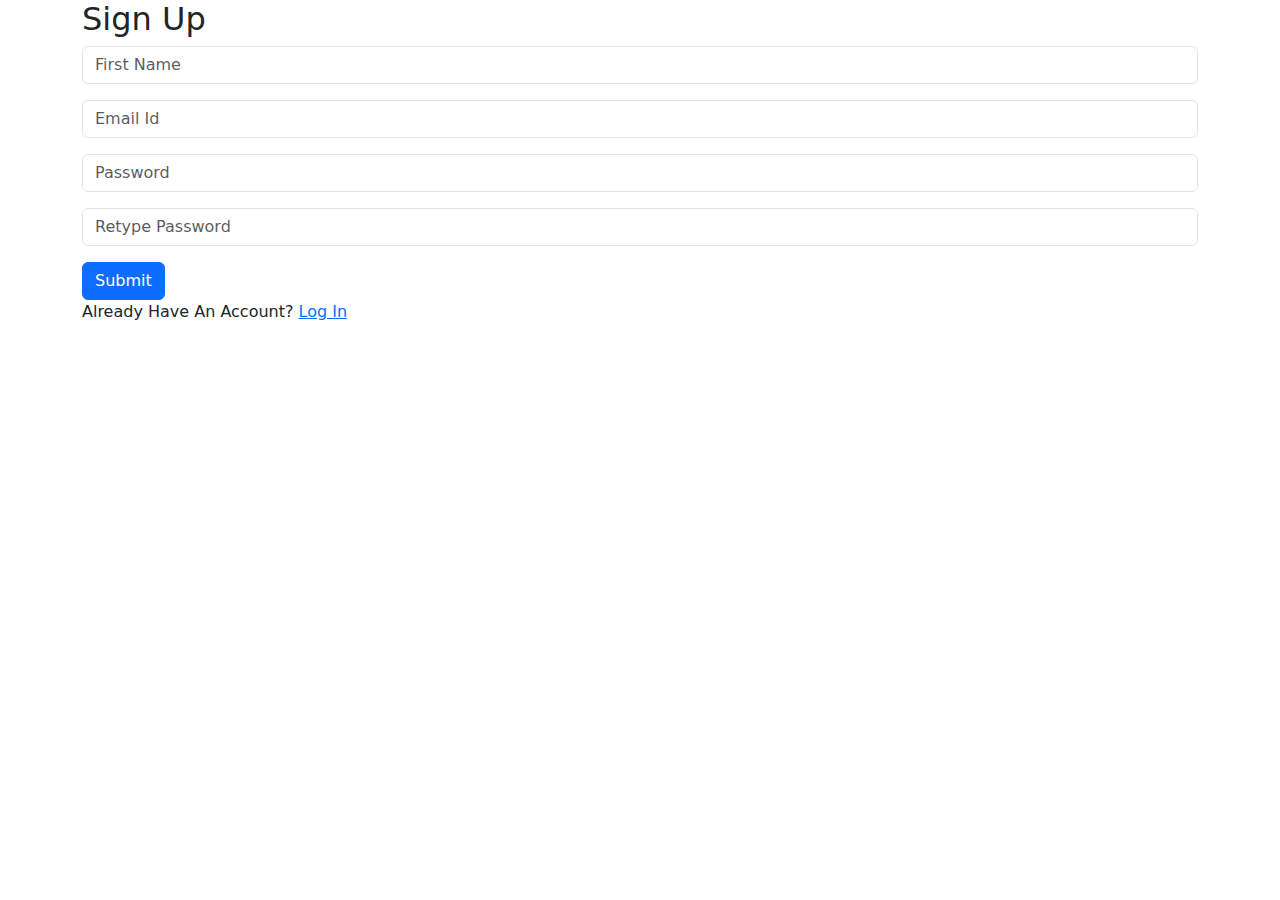
<file: signup.html>
<!DOCTYPE html>
<html lang="en">
<head>
    <meta charset="UTF-8">
    <meta name="viewport" content="width=device-width, initial-scale=1.0">
    <title>Sign Up</title>
    <link href="https://cdn.jsdelivr.net/npm/bootstrap@5.3.3/dist/css/bootstrap.min.css" rel="stylesheet" integrity="sha384-QWTKZyjpPEjISv5WaRU9OFeRpok6YctnYmDr5pNlyT2bRjXh0JMhjY6hW+ALEwIH" crossorigin="anonymous">
    <link rel="stylesheet" href="/signup.css">
</head>
<body>
    <div class="container">
        <h2>Sign Up</h2>
        <form id="signup-form">
            <div class="mb-3">
                <input required type="text" class="form-control" id="first-name" placeholder="First Name">
            </div>
            <div class="mb-3">
                <input required type="email" class="form-control" id="email-id" placeholder="Email Id">
            </div>
            <div class="mb-3">
                <input required type="password" class="form-control" id="password" placeholder="Password">
            </div>
            <div class="mb-3">
                <input required type="password" class="form-control" id="repeat-password" placeholder="Retype Password">
            </div>
            <button type="submit" class="btn btn-primary js-btn">Submit</button>
            <p>Already Have An Account? <a href="/login.html">Log In</a></p>
          </form>
    </div>

    <script type="module" src="/signup.js"></script>
    <!-- <script type="module" src="/login.js"></script> -->
    <script src="https://cdn.jsdelivr.net/npm/bootstrap@5.3.3/dist/js/bootstrap.bundle.min.js" integrity="sha384-YvpcrYf0tY3lHB60NNkmXc5s9fDVZLESaAA55NDzOxhy9GkcIdslK1eN7N6jIeHz" crossorigin="anonymous"></script>
    <script src="https://cdn.jsdelivr.net/npm/@popperjs/core@2.11.8/dist/umd/popper.min.js" integrity="sha384-I7E8VVD/ismYTF4hNIPjVp/Zjvgyol6VFvRkX/vR+Vc4jQkC+hVqc2pM8ODewa9r" crossorigin="anonymous"></script>
    <!-- <script src="https://cdn.jsdelivr.net/npm/bootstrap@5.3.3/dist/js/bootstrap.min.js" integrity="sha384-0pUGZvbkm6XF6gxjEnlmuGrJXVbNuzT9qBBavbLwCsOGabYfZo0T0to5eqruptLy" crossorigin="anonymous"></script>  -->

</body>
</html>
</file>
<file: style.css>
body .btn{
    padding: 10px 30px;
    border-radius: 25px;
    background-color: #FDAD00 ;
    border: none;
    font-size: 1.1rem;
    font-weight: 600;
    font-family: monospace;
    color: black;
   }
   body .btn:hover{
    background-color: #FDB926;
    color: black;
   }



.navbar-section{
    background-color: #003C32;
    padding: 1rem 0;
    border-bottom: 1px solid white;
}

.navbar-section .nav-link{
    font-family: monospace;
    font-size: 1.1rem;
    color: #fff;
   }

   .nav-item{
    padding-left: 1rem;
   }

   .dropdown:hover .dropdown-menu {
    display: block;
  }

  
  /* hero section */
  .hero-section{
    background: radial-gradient(circle, rgba(57, 122, 112, 0.5), rgba(0, 60, 50, 0.8)), 
    url('/assets/images/home-two-hero-3.png');
    width: 100%;
    object-fit: cover;
    padding-top: 5rem;
    padding-bottom: 7rem;
    }

   .hero-section .section-header{
    color: #fff;
   }

   .hero-section .section-header h1{
    font-family: 'Gill Sans', 'Gill Sans MT', Calibri, 'Trebuchet MS', sans-serif;
    font-size: 3.5rem;
    font-weight: 600;
   }

   .hero-section .section-header p{
    margin: 2rem 0;
   }

   .hero-search{
    display: flex;
    border: 1px solid white;
    border-radius: 35px;
    width: fit-content;
    padding: 10px 5px 10px 30px;
   }

   .hero-search .form-select{
    background: transparent;
    width: fit-content;
    border: none;
    color: #fff;
   }

   .hero-search input{
    background: transparent;
    border: none;
    color: #fff;
    width: 100%;
   }
   .hero-section input::placeholder{
    color: #fff;
   }
   .hero-search form{
    width: 100%;
   }

   .hero-search input:hover{
    background: transparent;
    border: none;
   }

   .hero-search .form-select option{
    color: black;
   }


   @media only screen and (max-width: 768px) {
    .hero-section{
        display: flex;
        align-items: center;
        justify-content: center;
        padding-bottom: 5rem;
    }
    .hero-section .section-header h1{
        font-size: 3rem;
        font-weight: 600;
       }
       .hero-section .section-header p{
        margin: 1rem 0;
       }
   }

   /* tool section */
   .tool-section{
    padding: 5rem 0;
   }

   .tool-section .section-heading h2{
    font-family: 'Gill Sans', 'Gill Sans MT', Calibri, 'Trebuchet MS', sans-serif;
    font-size: 3.5rem;
    font-weight: 600;
   }

   .tool-section .section-content{
    margin-left: 5rem;
   }

   .tool-section .section-content p{
    margin-bottom: 2rem;
   }

   .tool-section .tool-content{
    padding: 2rem;
    border: 1px solid white;
   }

   .tool-section .tool-content:hover{
    border: 1px solid blue;
    border-radius: 10px;
   }
   @media only screen and (max-width: 1024px) {
    .tool-section .section-content{
        margin-left: 1rem;
       }
   }
   @media only screen and (max-width: 768px) {
    .tool-section {
        display: flex;
        align-items: center;
        justify-content: center;
    }
    .tool-section .section-content{
        margin-left: 0;
       }
    .tool-section .section-heading h2{
    font-size: 2.5rem;
   }
   .tool-section .section-content p{
    margin-bottom: 1rem;
   }
   }

   /* readmore section */
   .readmore-section{
    background-color: #002922;
    padding: 5rem 0;
    display: flex;
    flex-wrap: nowrap;
   }

   .readmore-section p{
    color: #fff;
   }

   .readmore-section .section-header h2{
    font-family: 'Gill Sans', 'Gill Sans MT', Calibri, 'Trebuchet MS', sans-serif;
    font-size: 3.5rem;
    font-weight: 600;
    color: #fff;
    margin-left: 4rem;
   }

   .readmore-section .section-content p{
    color: #fff;
    font-size: 1.1rem;
   }

   .readmore-section .section-numbers{
    display: flex;
   }

   .active-brokers{
    border-right: 1px dashed #FDAD00;
    padding: 0 1rem;
   }

   .section-numbers p{
    font-size: 1.1rem;
    font-weight: 600;
   }

   .active-clients{
    padding-left: 1rem;
   }

   .section-numbers h2{
    font-size: 3rem;
   }

   .readmore-btn{
    margin-top: 2rem;
   }

   .readmore-section figure img{
    width: 100%;
    height: 100%;
    object-fit: cover;
   }

   @media only screen and (max-width: 1400px) {
    .readmore-section .section-header h2{
        font-size: 3rem;
        margin-left: 4rem;
       }
   }
   @media only screen and (max-width: 1024px) {
    .readmore-section .section-content p{
        font-size: 1rem;
       }
       .section-numbers h2{
        font-size: 2rem;
       }
   }

   /* brokers section */
   .brokers-section{
    padding: 5rem 0;
   }

   .brokers-section .section-heading h2{
    font-family: 'Gill Sans', 'Gill Sans MT', Calibri, 'Trebuchet MS', sans-serif;
    font-size: 3.5rem;
    font-weight: 600;
   }

   .brokers-section .section-content{
    margin-left: 5rem;
   }

   .brokers-section .tool-btn2 .btn{
    padding: 10px 30px;
    border-radius: 25px;
    background-color: #fff ;
    border: none;
    font-size: 1.1rem;
    font-weight: 600;
    font-family: monospace;
    color: blue;
   }
   .brokers-item{
    background-color: #fff;
    padding: 2rem;
    border-radius: 15px;
   }
   .brokers-header h3{
    font-family: 'Gill Sans', 'Gill Sans MT', Calibri, 'Trebuchet MS', sans-serif;
    font-size: 1.5rem;
    font-weight: 600;
   }
   .brokers-header p{
    font-size: 1.1rem;
    /* font-weight: 600; */
   }
   .brokers-header i{
    color: blue;
   }
   .brokers-item .tool-btn, .tool-btn2{
    display: flex;
    align-items: center;
    justify-content: center;
   }
   

   /* commitment section */
   .commitment-section figure img{
    max-width: 100%;
    height: 100%;
    object-fit: cover;
   }
   .commitment-section{
    padding: 5rem 0;
    background-color: #002922;
    color: #fff;
   }
   .commitment-section .section-header h2{
    font-family: 'Gill Sans', 'Gill Sans MT', Calibri, 'Trebuchet MS', sans-serif;
    font-size: 3.5rem;
    font-weight: 600;
   }
   .commitment-section .section-header p{
    font-size: 1.1rem;
    padding: 1rem 0;
   }
   .commitment-section h4{
    font-size: 1.2rem;
    padding: 3px 0;
   }
   @media only screen and (max-width: 1400px) {
    .commitment-section .section-header h2{
        font-size: 3rem;
        /* margin-left: 4rem; */
       }
   }
   @media only screen and (max-width: 1024px) {
    .commitment-section .section-header p{
        font-size: 1rem;
       }
       
   }
   @media only screen and (max-width: 992px){
    .commitment-section .commitment-img1{
        display: flex;
        align-items: center;
        justify-content: center;
        padding-bottom: 3rem;
    }
   }

   /* best broker section */
   .best-brokers{
    padding: 5rem 0;
   }
   .best-brokers ul{
    display: flex;
    align-items: center;
    justify-content: center;
   }
   .best-brokers .section-content{
    background-color: aliceblue;
    /* border:1px solid grey; */
    box-shadow: 0 4px 6px rgba(0, 0, 0, 0.1);
    border-radius: 10px;
    display: flex;
    align-items: center;
    padding: 1rem;
   }
   .best-brokers .section-content .arrow-symbol{
    margin-right: 0;
    display: flex;
    justify-content: end;
    height: 100%;
    /* width: ; */
   }
   .best-brokers .section-content i{
    font-size: 3rem;
    color: #FDAD00;
    /* background-color: #fff; */
    border-radius: 50%;
    font-weight: 100;
   }

    .best-brokers .nav .nav-link.active{
    padding: 10px 20px;
    border-radius: 25px;
    background-color: #FDAD00 ;
    border: none;
    font-size: 1rem;
    font-weight: 600;
    font-family: monospace;
    color: black;
   }
   .best-brokers .nav .nav-link:not(.active){
    padding: 10px 20px;
    border-radius: 25px;
    background-color: aliceblue ;
    font-size: 1rem;
    font-weight: 600;
    font-family: monospace;
    color: black;
   }
   .best-brokers .nav-tabs{
    padding: 10px 0;
    background-color: #fff;
    border-radius: 40px;
    box-shadow: 0 0 4px 1px rgba(0, 0, 0, 0.1);
    max-width: fit-content;
   }


   /* download section' */
   .download-section{
    margin: 5rem 0;
    color: #fff;
    display: flex;
    justify-content: center;
   }
   .download-section .download-bg{
    background: url(/assets/images/discussion-bg.png);
    background-size: cover;
    border-radius: 20px;
    display: flex;
    justify-content: center;
    align-items: center;
    width: 85%;

   }
   .download-section .section-numbers{
    display: flex;
   }
   .download-section .section-content h2{
    font-family: 'Gill Sans', 'Gill Sans MT', Calibri, 'Trebuchet MS', sans-serif;
    font-size: 3.5rem;
    font-weight: 600;
    margin: 2rem 0;
   }
   .download-section .section-content p{
    font-size: 1.1rem;
   }
   .download-section .section-numbers h4{
    font-size: 1.3rem;
   }
   .download-section .section-numbers{
    margin: 2rem;
   }
   .download-section .download-img img{
    max-width: 100%;
    height: auto;
    display: block;
   }
   @media only screen and (max-width: 1400px) {
    .download-section .section-content h2{
        font-size: 3rem;
       }
       .download-section .section-numbers{
        margin-left: 0;
       }
   }
   @media only screen and (max-width: 1024px) {
    .download-section .section-content p{
        font-size: 1rem;
       }
       .section-numbers h4{
        font-size: 1.1rem;
       }
   }
   @media only screen and (max-width: 992px){
    .download-section .download-content .section-content h2, .section-numbers, .download-links{
        display: flex;
        justify-content: center;
    }
    .download-section .download-content .section-content p{
        display: flex;
        justify-content: center;
    }
   }

   /* feedback section */
   .feedback-section{
    padding: 5rem 0;
    color: black;
   }
   .feedback-section .section-header h2{
    font-family: 'Gill Sans', 'Gill Sans MT', Calibri, 'Trebuchet MS', sans-serif;
    font-size: 3.5rem;
    font-weight: 600;
   }
   .feedback-section .feedback-content h4{
    color: #FDAD00;
    font-size: 2rem;
   }
   .feedback-section .feedback-content p{
    font-size: 1.1rem;
   }
   .feedback-section .feedback-content h3{
    font-size: 1.3rem;
    font-weight: 600;
   }
   .feedback-section .feedback-img img{
    max-width: 100%;
    height: auto    ;
}
.feedback-section .section-content{
    margin-top: 5rem;
}
.feedback-section .section-header{
    margin-left: -10rem;
}
.feedback-section .section-content i{
    font-size: 1rem;
    padding: 1rem;
    color: #FDAD00;
    border-radius: 50%;
    border: 1px solid #FDAD00 ;
}
.feedback-section .section-content i:hover{
    color: black;
    background-color: #FDAD00;
}
@media only screen and (max-width: 1400px) {
    .feedback-section .section-content h2{
        font-size: 3rem;
       }
   }
   @media only screen and (max-width: 1024px) {
    .feedback-section .section-content p{
        font-size: 1rem;
       }
   }
   @media only screen and (max-width: 992px){
    .feedback-section .section-header{
        margin-left: 3rem;
    }
   }
   /* footer section */
   .footer-section{
    padding-top: 5rem;
    background-color: #002922;
    color: #fff;
   }
   .footer-section a{
    text-decoration: none;
    color: #fff;
   }
   .footer-section h4{
    margin-bottom: 1rem;
    margin-top: 2rem;
   }


   .footer-section input{
    background: transparent;
    border: none;
    color: #fff;
    max-width: 60%;
    
   }
   .footer-section input::placeholder{
    color: #fff;
   }
   .footer-section .footer-email{
    max-width: 100%;
    border: 1px solid white;
    padding: 5px 0;
    border-radius: 30px;
    display: flex;
    justify-content: center;
   }
   .footer-section .footer-email button{
    max-width: 30%;
   }

   .footer-section input:hover{
    background: transparent;
    border: none;
   }
   .footer-section .footer-icons i{
    margin: 0 1rem;
    border: 1px solid white;
    border-radius: 50%;
    width: 40px;
    height: 40px;
    display: flex;
    align-items: center;
    justify-content: center;
   }
   .footer-section .footer-icons i:hover{
    color: #003C32;
    background-color: #fff;
   }
   .footer-section .footer-copyright{
    display: flex;
    align-items: center;
    padding-bottom: 1rem;
   }
   .footer-section .footer-icons{
    display: flex;
    justify-content: end;
   }
   .footer-section a:hover{
    color: #FDAD00;
   }
   @media only screen and (max-width:992px){
    .footer-section .footer-copyright{
        justify-content: center !important;
   }
   .footer-section .footer-icons{
    justify-content: center;
   }
   .footer-section .section-header div{
    display: flex;
    justify-content: center;
    padding-top: 1rem;
   }
}
    @media only screen and (max-width:576px){
        .footer-section .footer-links{
            display: grid;
            justify-content: center;
        }
}


/* onclick css */

.yellow-text{
    color: #FDAD00;
}

.click-hero-section{
    background: radial-gradient(circle, rgba(57, 122, 112, 0.5), rgba(0, 60, 50, 0.8)), 
    url('/assets/images/breadcrumb-bg.png');
    width: 100%;
    object-fit: cover;
    padding: 9rem 0;
}
.click-hero-section .section-header{
    color: #fff;
    font-weight: 600;
    font-family: 'Gill Sans', 'Gill Sans MT', Calibri, 'Trebuchet MS', sans-serif;
    font-size: 3.5rem;
}

.click-hero-section .section-content{
    color: #fff;
    font-family: 'Gill Sans', 'Gill Sans MT', Calibri, 'Trebuchet MS', sans-serif;
    font-size: 1.1rem;
    padding-top: 1rem;
}
/* cllick filter section */
.click-filter-section{
    padding: 3rem 0;

}

.click-filter-section .sort-select{
    border-radius: 25px;
    max-width: fit-content;
}
.click-filter-section .search-icon-btn{
    background: none;
    border: none;
}
.click-filter-section .filter-search-btn input{
    border: none;
    background-color: aliceblue;
    width: calc(100% - 45px);
}
.click-filter-section .search-icon-link{
    margin-left: auto;
}
.click-filter-section .filter-search-btn input:focus{
    border: none;
}
.click-filter-section .filter-search-btn{
    border: 1px solid black;
    /* max-width: fit-content; */
    padding: 10px 15px;
    border-radius: 25px;
    background-color: aliceblue;
    width: 100%;
    margin: 2rem 0;
}
.filter-checkboxes .filter-numbers{
    /* justify-self: end; */
    margin-left: auto;
    font-weight: 600;
}
.filter-checkboxes div{
    display: flex;
    align-items: center;
    font-size: 1rem;
}
.filter-checkboxes label{
    margin-left: 4px;
}
.star-category div{
    display: flex;
    align-items: center;
    font-size: 1rem;
}
.star-category .filter-numbers{
    align-self: center;
    margin-left: auto;
    font-weight: 600;    
}
.filter-tags .tags-btn{
    padding: 10px 20px;
    border-radius: 30px;
    background-color: aliceblue;
    border: 1px solid grey;
    margin-bottom: 10px;
    margin-right: 10px;
}
.filter-box{
    background-color: #fff;
    border-radius: 5px;
    padding: 2rem;
}
.filter-box p{
    margin: 0.5rem 0;
}
.filter-box-outline{
    background-color: aliceblue;
    height: fit-content;
    padding: 1rem;
    border-radius: 5px;
    display: flex;
    justify-content: center;
}
.click-filter-section .section-header{
    font-weight: 600;
    padding: 2rem 0;
    border-bottom: 1px dashed black;
}
.click-filter-section h5{
    font-weight: 600;
    font-size: 1.5rem;
}
.filter-checkboxes input{
    height: 1.3rem;
    width: 1.3rem;
    margin-right: 2px;
}
.filter-checkboxes .see-all-btn{
    text-decoration: none;
    font-weight: 600;
    font-size: 1.1rem;
    margin: 1rem 0;
}
.filter-checkboxes{
    border-bottom: 1px dashed black;
}
.star-category{
    padding: 2rem 0;
    border-bottom: 1px dashed black;
}
.star-category input{
    height: 1.3rem;
    width: 1.3rem;
    margin-right: 5px;
}
.star-category span{
    font-size: 1.1rem;
}
.filter-tags{
    padding: 2rem 0;
    border-bottom: 1px dashed black;

}
.more-tag-btn{
    font-size: 1.1rem;
    font-weight: 600;
    text-decoration: none;
    /* padding-top: 2rem; */
}
.reset-filter-btn{
    margin: 2rem 0;
}
.reset-filter-btn .btn{
    width: 100%;
}
.click-filter-section .white-btn{
    background-color: #fff;
    color: #125BCA;
}
.click-filter-section .white-btn:hover{
    background-color: #fff;
}
.pagination-symbols{
    display: flex;
    align-items: center;
    justify-content: center;
    padding: 2rem 0;
}
.pagination-symbols a{
    margin: 0 10px;
    border: 1px solid black;
    border-radius: 50%;
    width: 40px;
    height: 40px;
    display: flex;
    align-items: center;
    justify-content: center;
    text-decoration: none;
    color: black;
    font-weight: 700;
    background-color: aliceblue;
}
.pagination-symbols a:hover{
    background-color: #FDAD00;
}
.pagination-symbols a:nth-of-type(3){
    background-color: #FDAD00;
}
</file>
<file: signup.css>
#form input{
    width: 50%;
}
</file>
